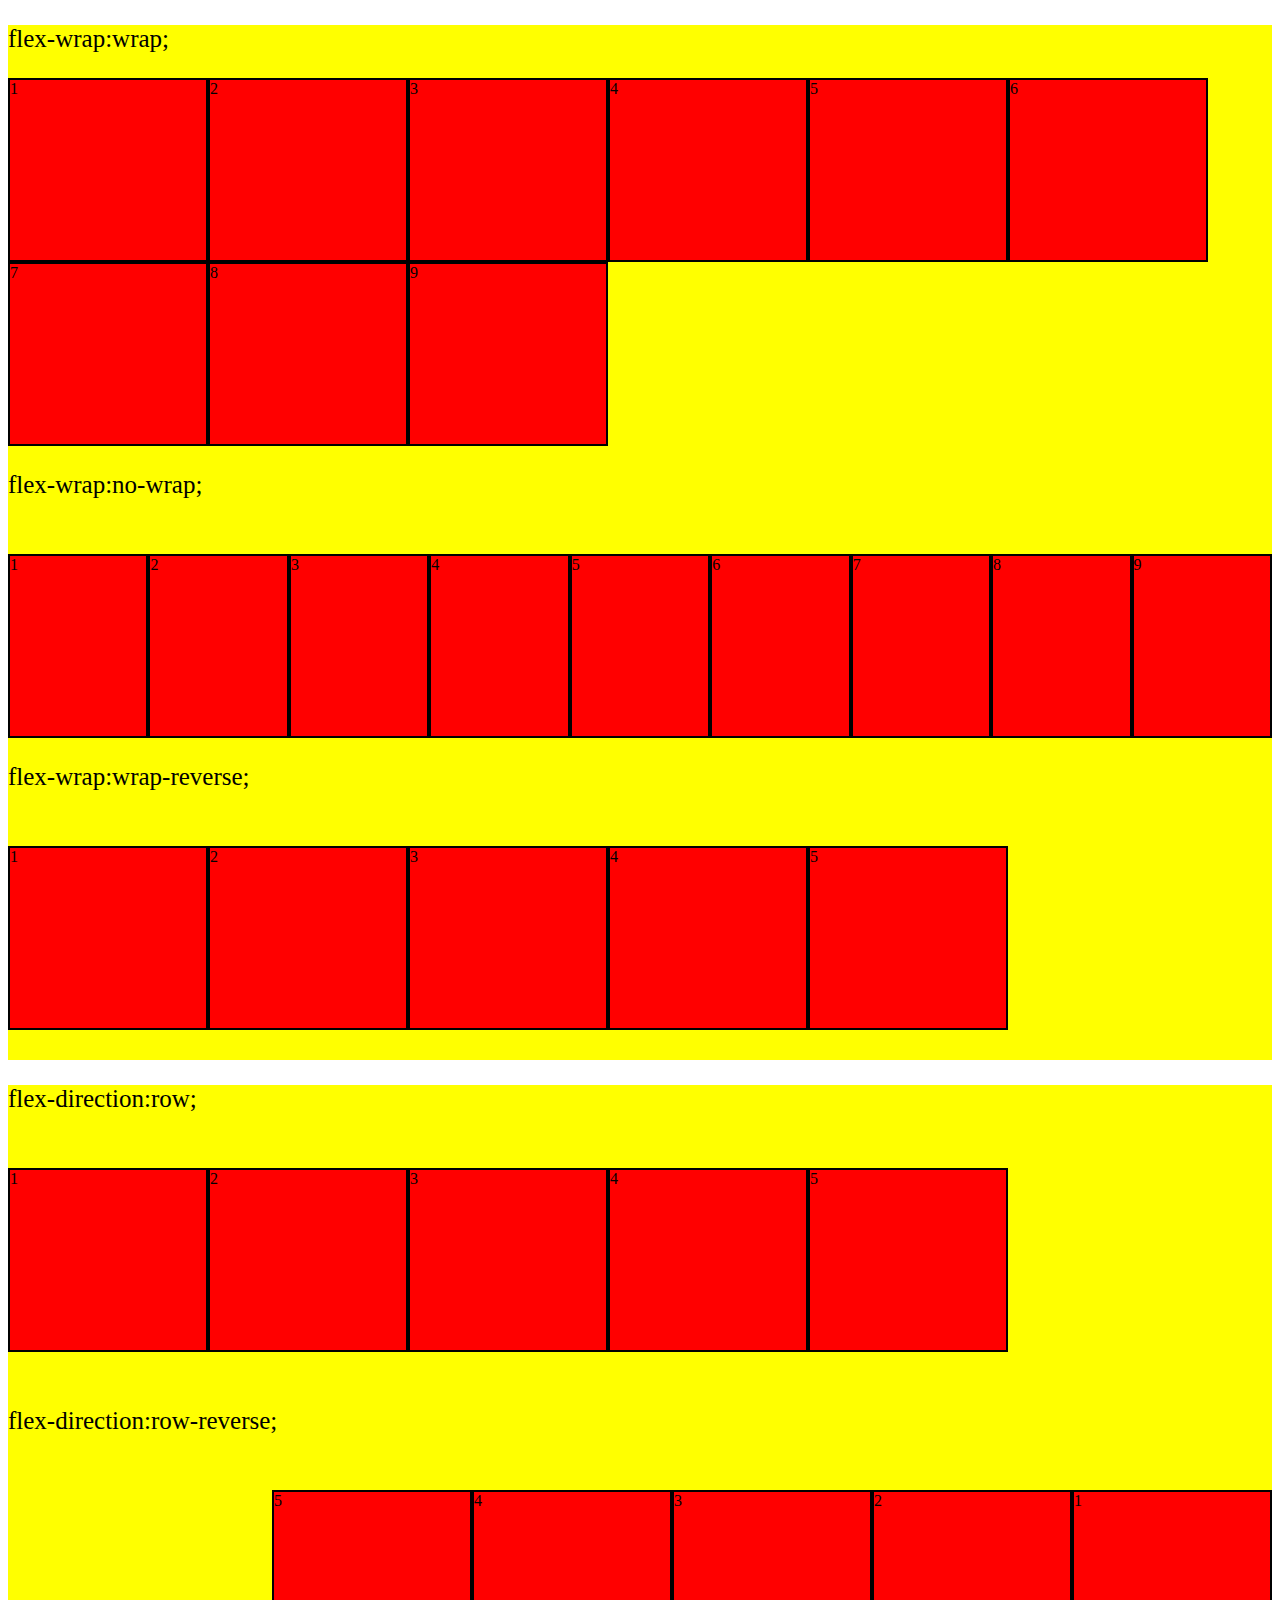
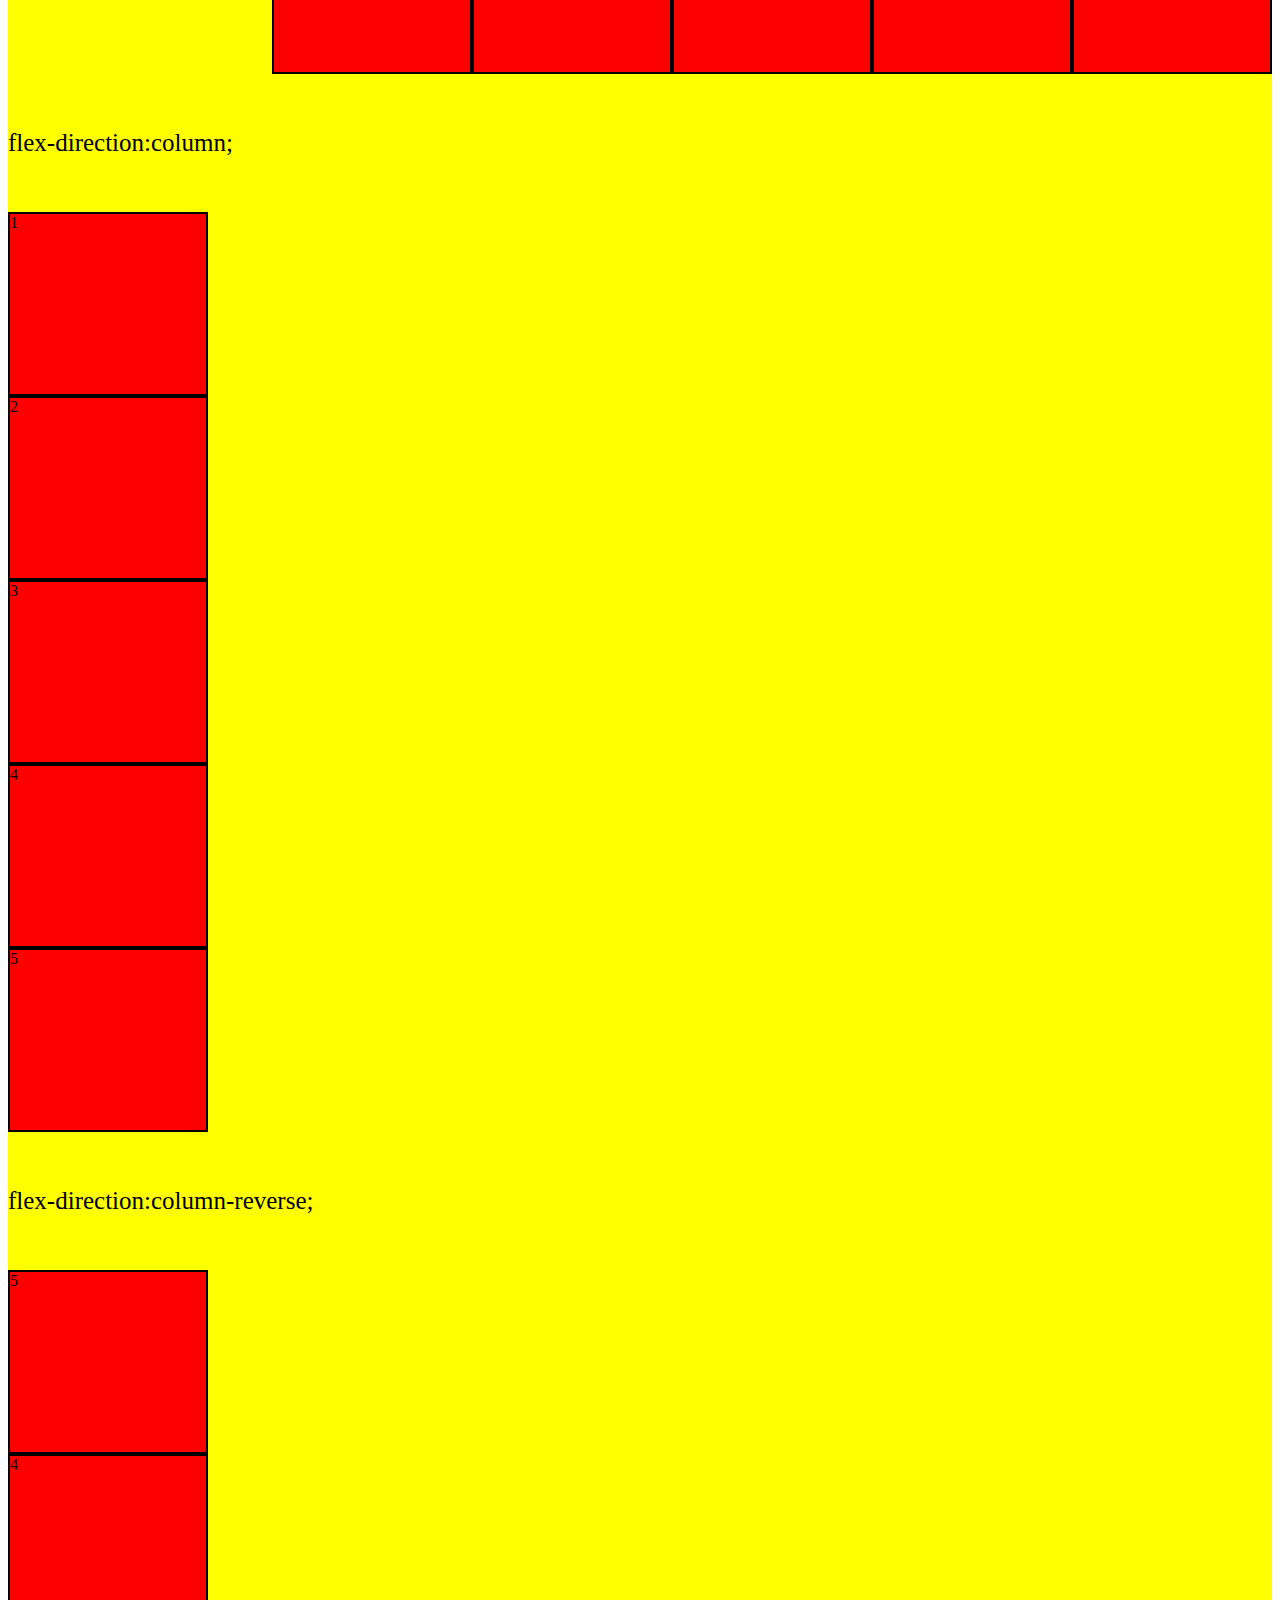
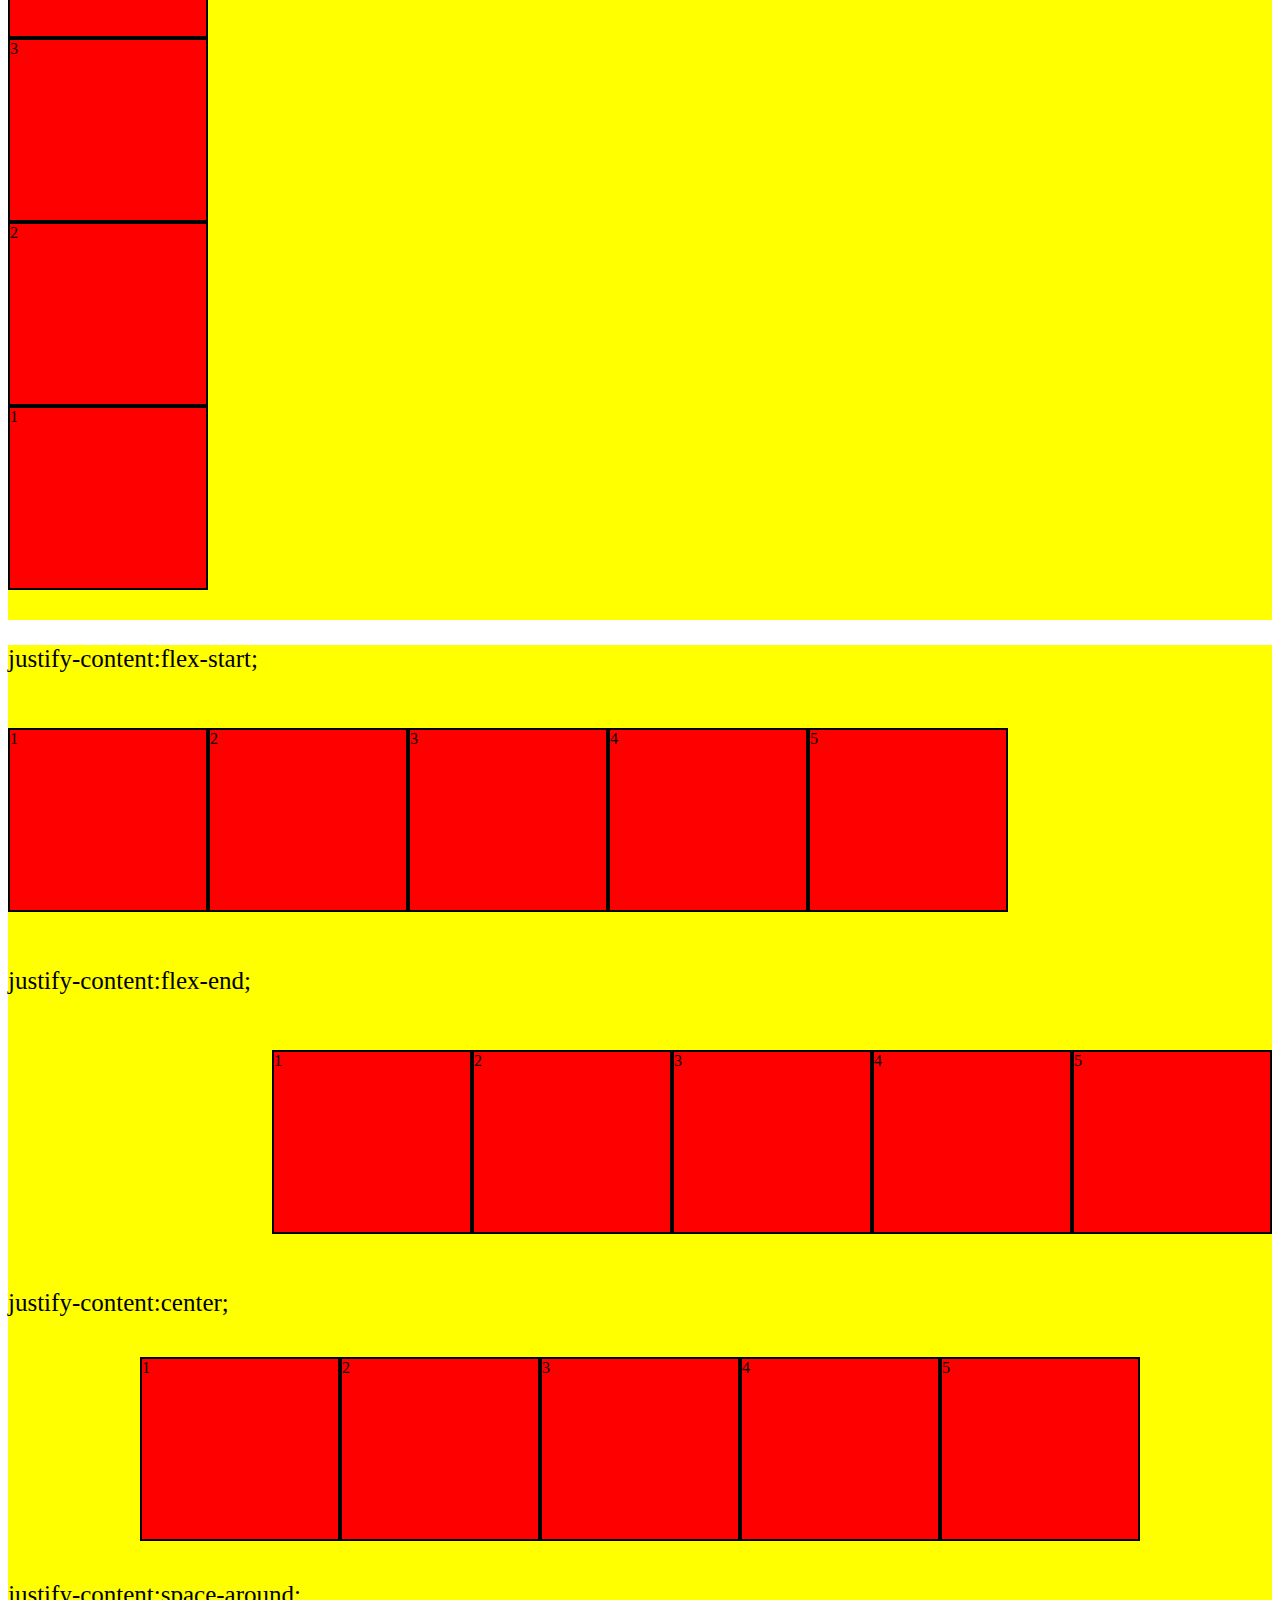
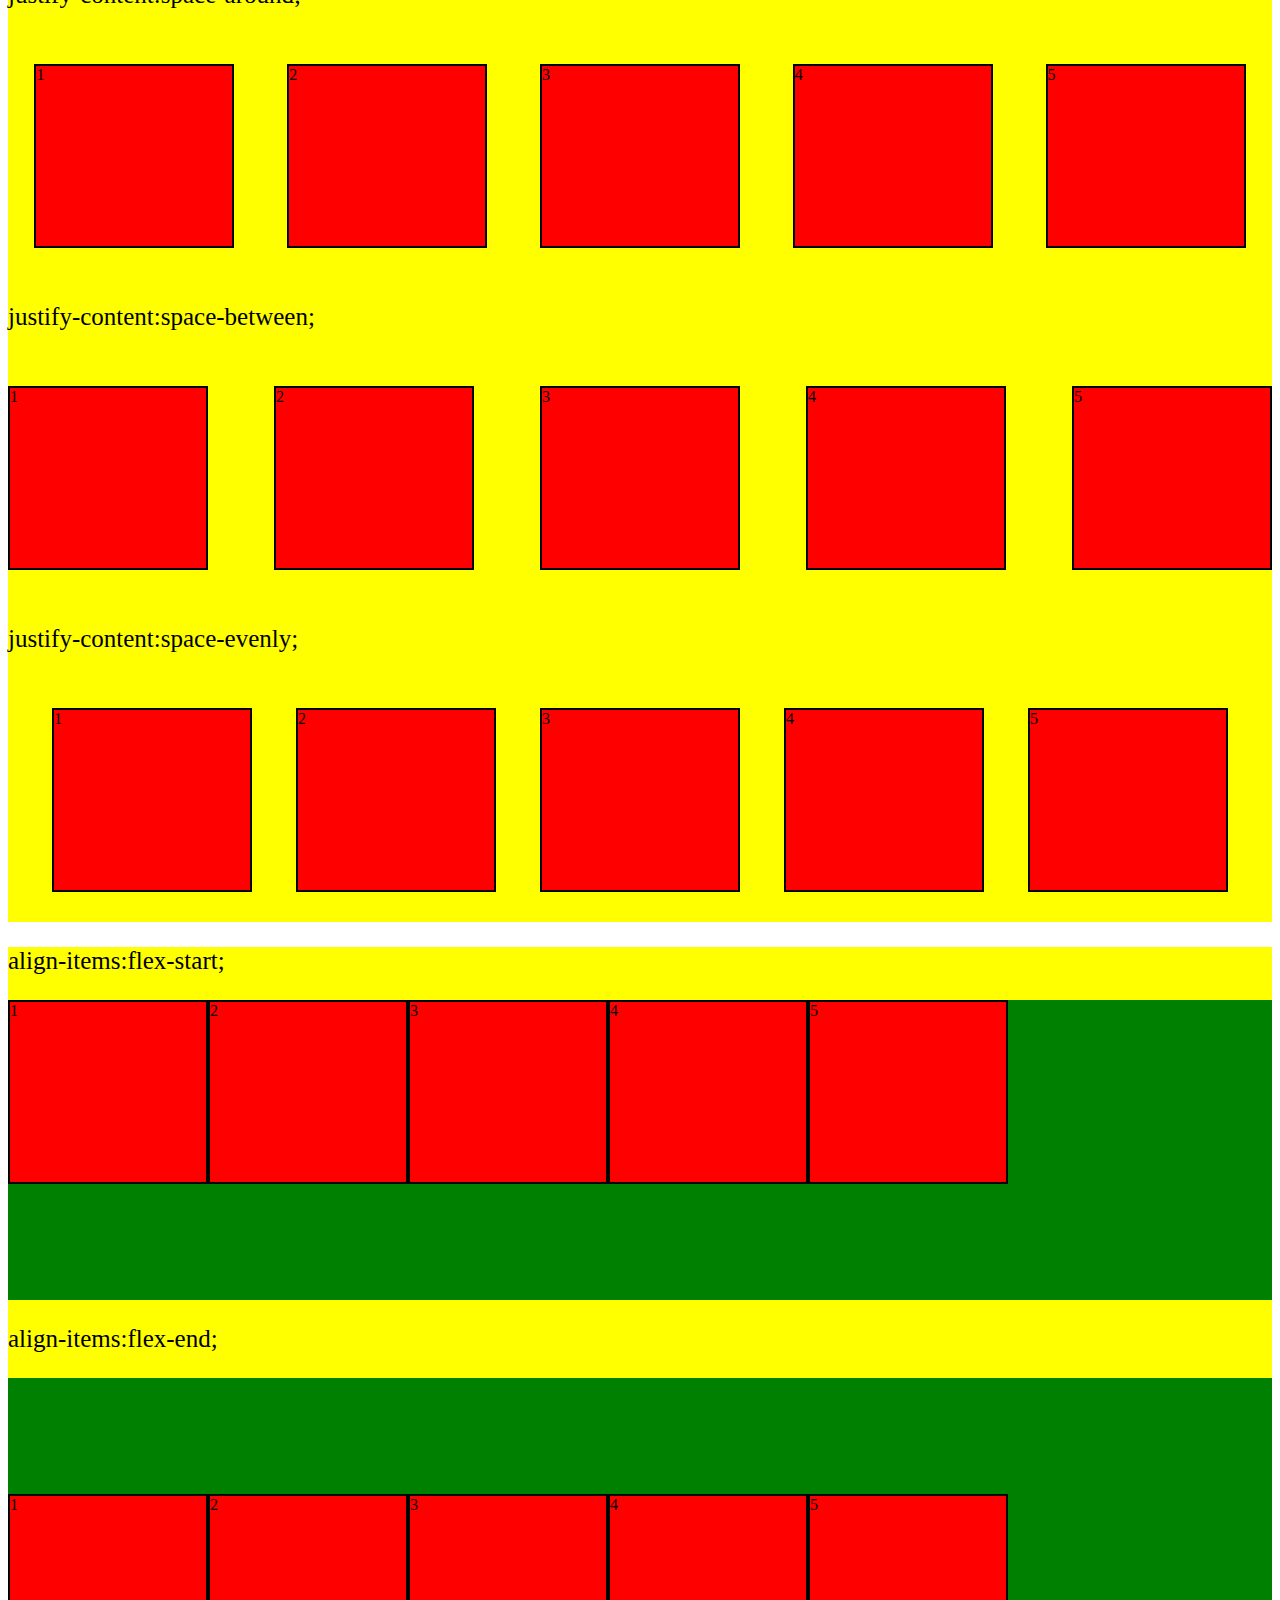
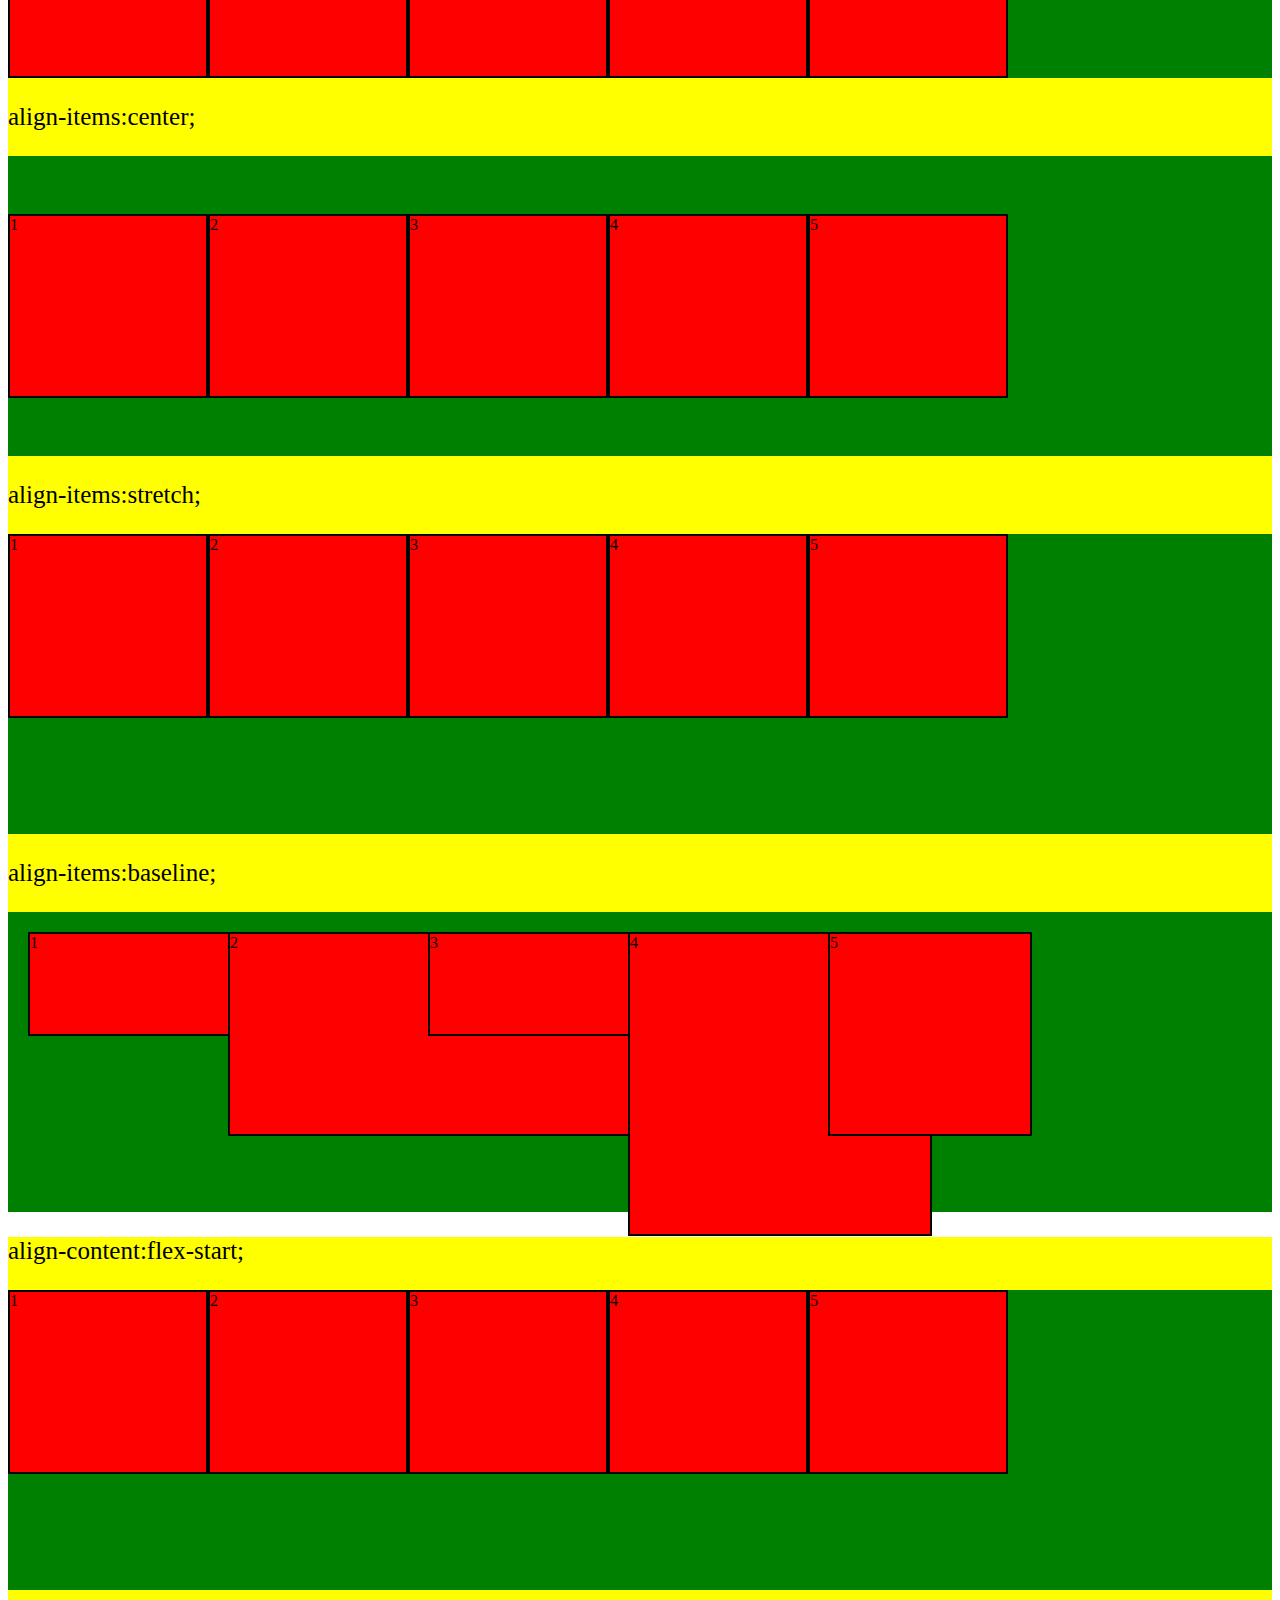
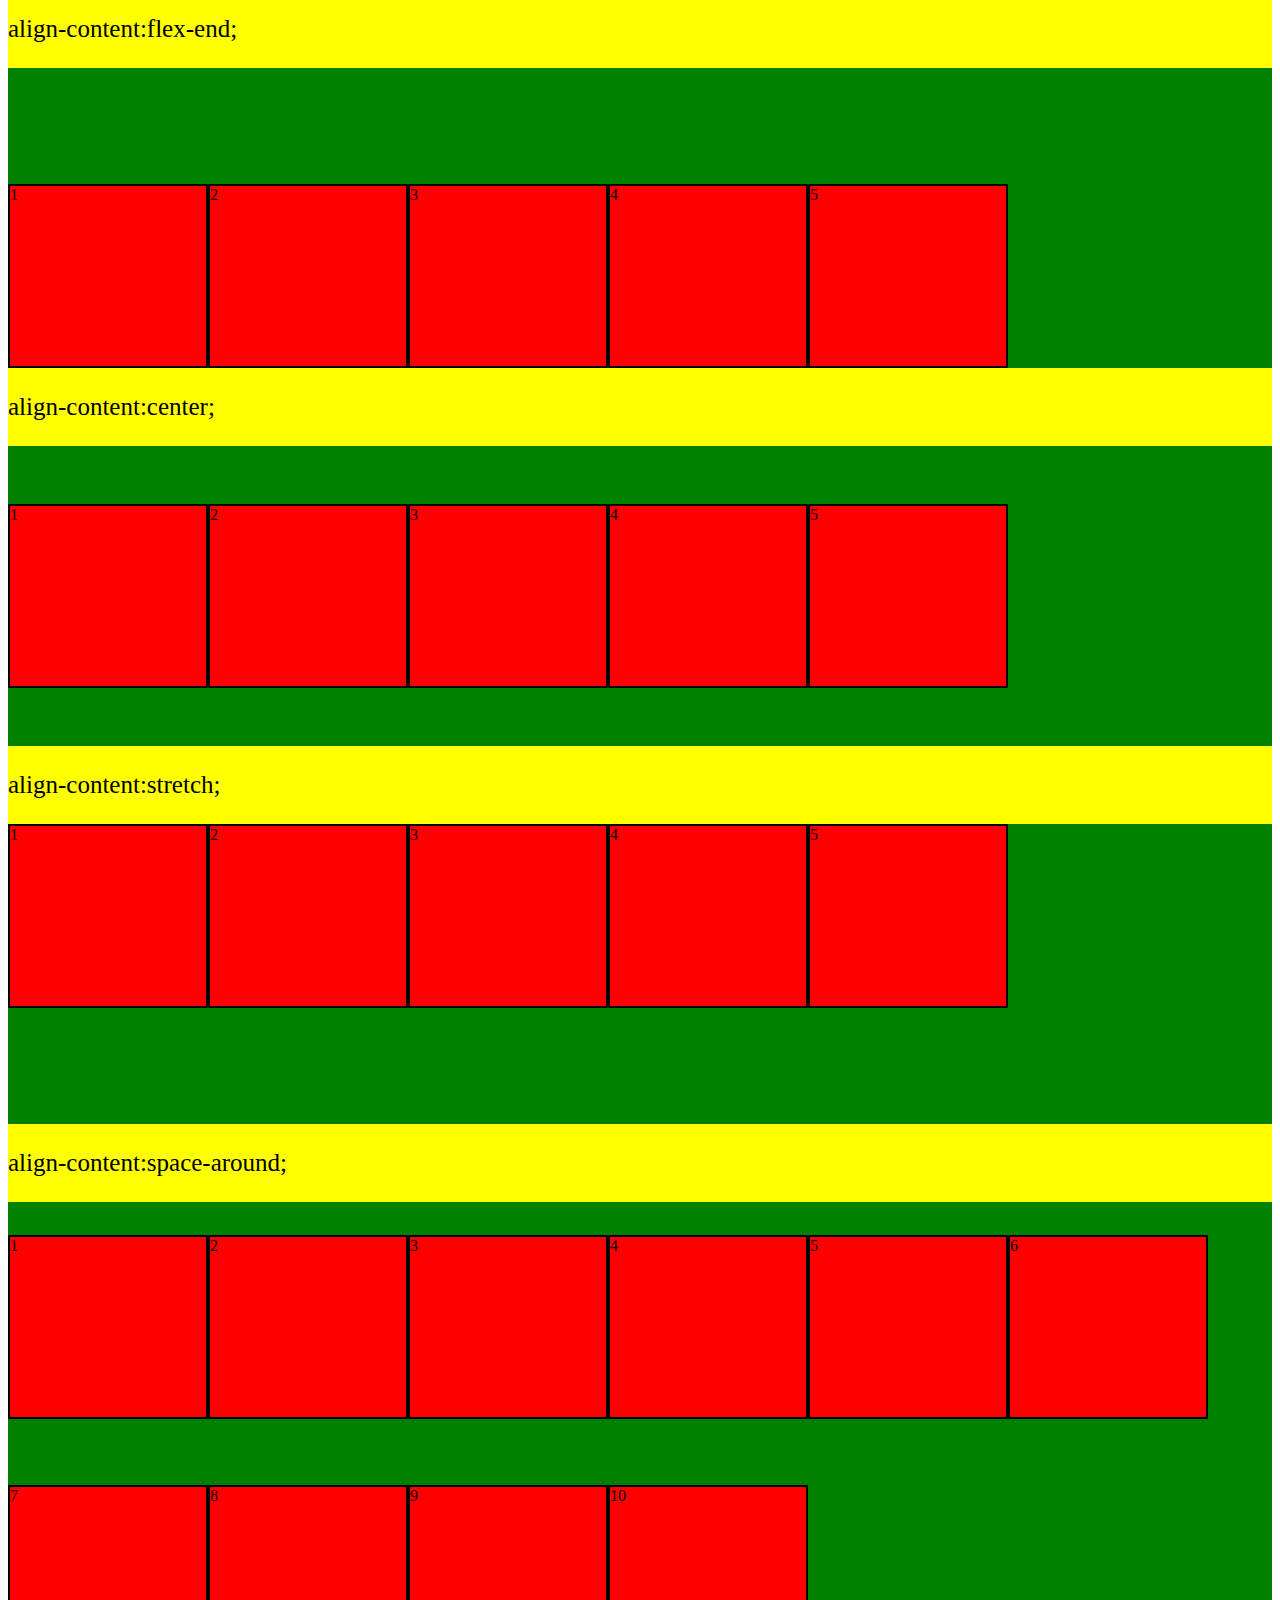
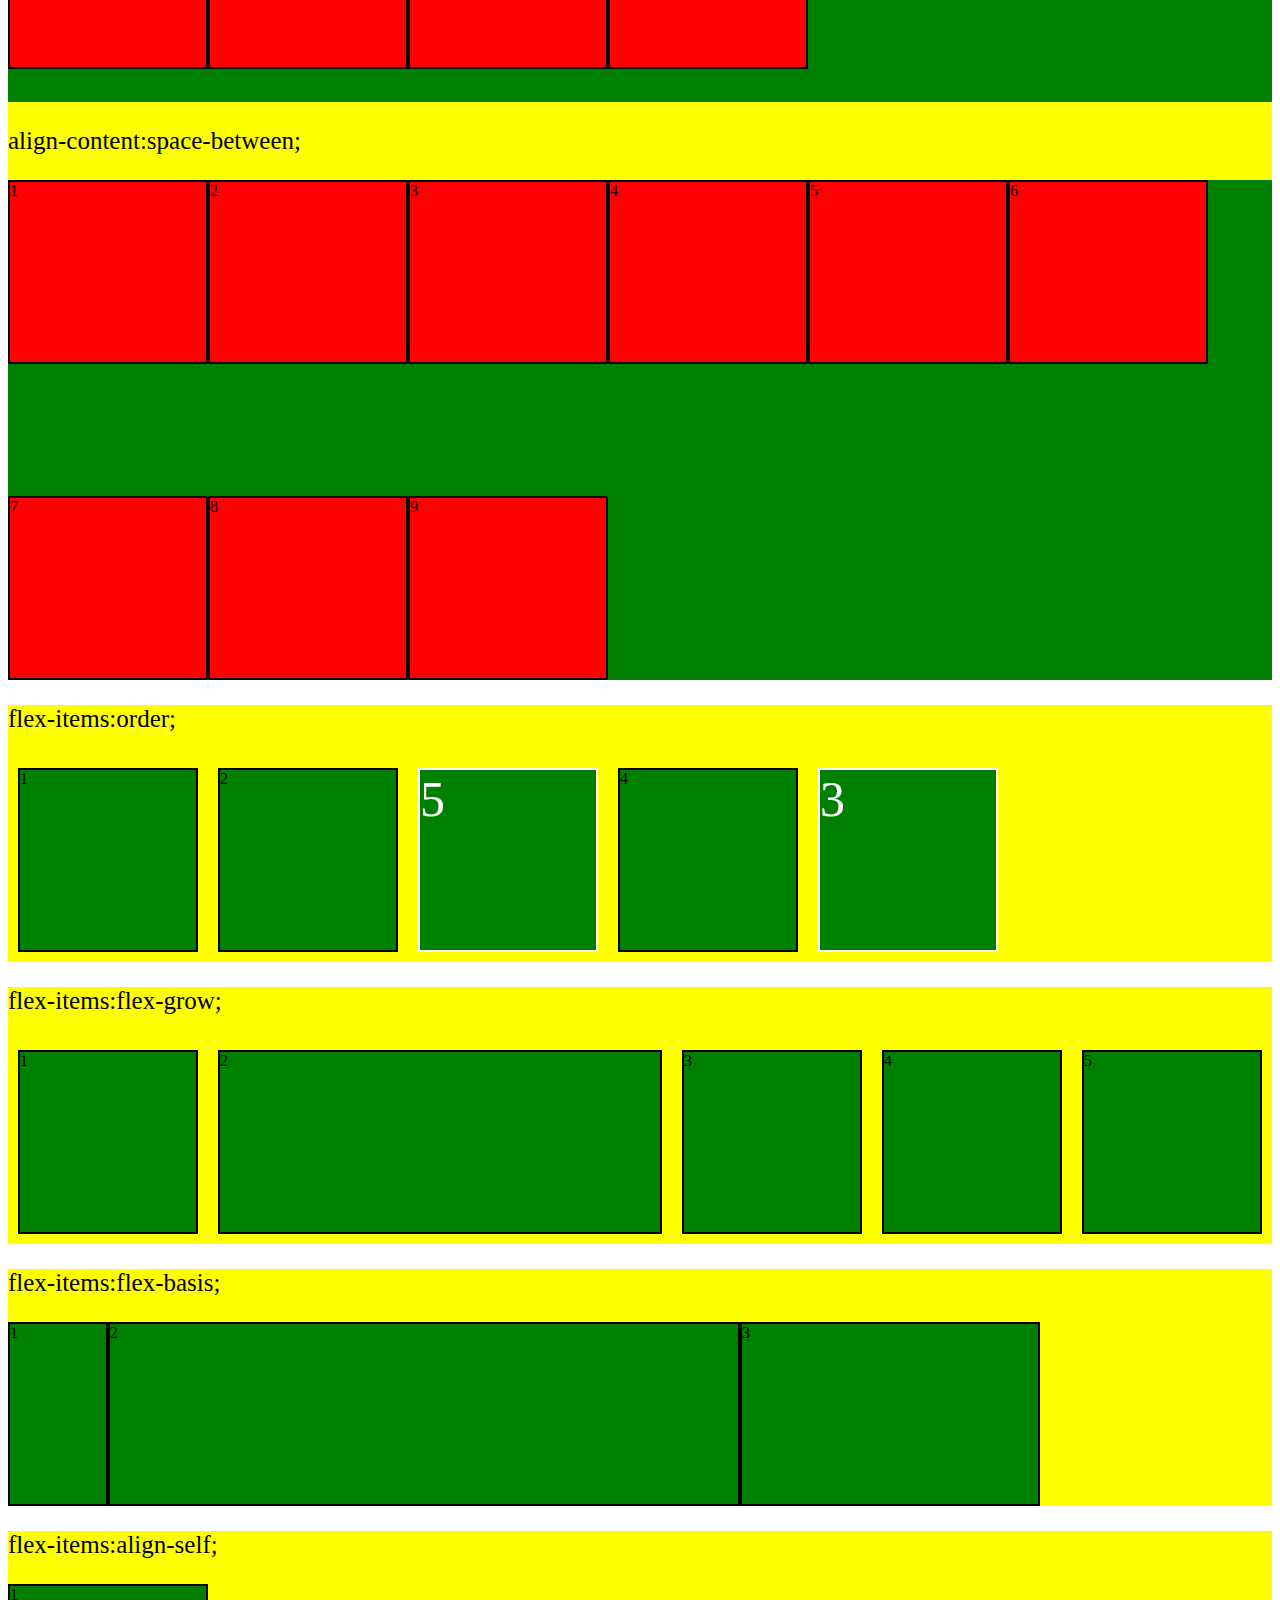
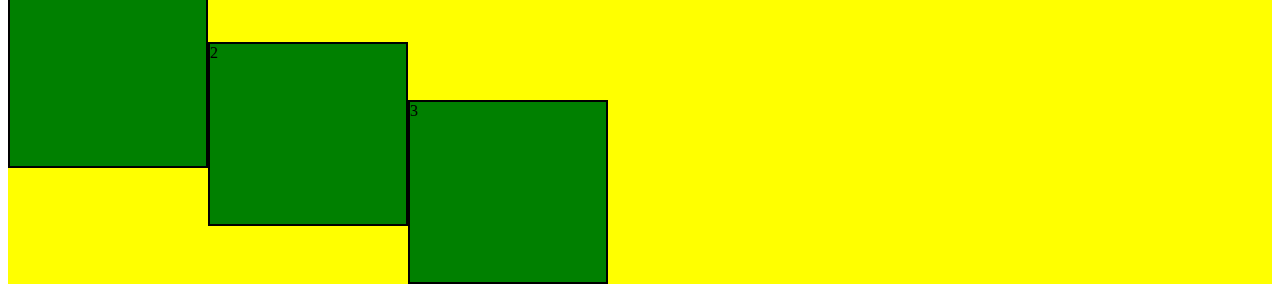
<file: index.html>
<!DOCTYPE html>

<head>
<meta charset="utf-8">
<meta name="viewport" content="width=device-width,initial-scale=1.0">
<title>FLEX</title>
<link rel="stylesheet" href="css/flex.css">
</head>
<body>
<!---------- display flex starts---------->
<section class="flex">
<div class="container">
<p>flex-wrap:wrap;</p>
<div class="wrap-row">

	<div class="col-lg-3">
		<div class="box">
		1
		</div>
	</div>
	
	<div class="col-lg-3">
		<div class="box">
		2
		</div>
	</div>

	<div class="col-lg-3">
		<div class="box">
		3
		</div>
	</div>

	<div class="col-lg-3">
		<div class="box">
		4
		</div>
	</div>
	
	<div class="col-lg-3">
		<div class="box">
		5
		</div>
	</div>
	<div class="col-lg-3">
		<div class="box">
		6
		</div>
	</div><div class="col-lg-3">
		<div class="box">
		7
		</div>
	</div><div class="col-lg-3">
		<div class="box">
		8
		</div>
	</div><div class="col-lg-3">
		<div class="box">
		9
		</div>
	</div>

</div>

<p>flex-wrap:no-wrap;</p>
<div class="row1">
<div class="col-lg-3">
	<div class="box">
	1
    </div>
</div>

<div class="col-lg-3">
	<div class="box">
	2
	</div>
</div>


<div class="col-lg-3">
	<div class="box">
	3
	</div>
</div>

<div class="col-lg-3">
	<div class="box">
	4
	</div>
</div>
	
<div class="col-lg-3">
	<div class="box">
	5
	</div>
</div>
	<div class="col-lg-3">
		<div class="box">
		6
		</div>
	</div>
	<div class="col-lg-3">
		<div class="box">
		7
		</div>
	</div>
	<div class="col-lg-3">
		<div class="box">
		8
		</div>
	</div>
	<div class="col-lg-3">
		<div class="box">
		9
		</div>
	</div>
	

</div>

<p>flex-wrap:wrap-reverse;</p>
  <div class="row2">
<div class="col-lg-3">
	<div class="box">
	1
	</div>
</div>

<div class="col-lg-3">
	<div class="box">
	2
	</div>
</div>

<div class="col-lg-3">
	<div class="box">
	3
	</div>
</div>

<div class="col-lg-3">
	<div class="box">
	4
	</div>
</div>
	
<div class="col-lg-3">
	<div class="box">
	5
	</div>
</div>

</div>

</div>
</section>
<!----------display flex end---------->

<!----------display direction starts---------->
<section class="direction">
<div class="container">
<p>flex-direction:row;</p>
<div class="dir-1">
	<div class="col-lg-3">
	<div class="box">
	1
	</div>
	</div>

<div class="col-lg-3">
	<div class="box">
	2
	</div>
</div>

<div class="col-lg-3">
	<div class="box">
	3
	</div>
</div>

<div class="col-lg-3">
	<div class="box">
	4
	</div>
</div>
	
<div class="col-lg-3">
	<div class="box">
	5
	</div>
</div>

</div>
<p>flex-direction:row-reverse;</p>
<div class="dir-2">
	<div class="col-lg-3">
	<div class="box">
	1
	</div>
	</div>


<div class="col-lg-3">
	<div class="box">
	2
	</div>
</div>


<div class="col-lg-3">
	<div class="box">
	3
	</div>
</div>



<div class="col-lg-3">
	<div class="box">
	4
	</div>
</div>
	
<div class="col-lg-3">
	<div class="box">
	5
	</div>
</div>

</div>

<p>flex-direction:column;</p>
	<div class="dir-3">
	<div class="col-lg-3">
	<div class="box">
	1
	</div>
	</div>


	<div class="col-lg-3">
	<div class="box">
	2
	</div>
	</div>


	<div class="col-lg-3">
	<div class="box">
	3
	</div>
	</div>



	<div class="col-lg-3">
	<div class="box">
	4
	</div>
	</div>
	
	<div class="col-lg-3">
	<div class="box">
	5
	</div>
	</div>
</div>

<p>flex-direction:column-reverse;</p>
	<div class="dir-4">
	<div class="col-lg-3">
	<div class="box">
	1
	</div>
	</div>


	<div class="col-lg-3">
	<div class="box">
	2
	</div>
	</div>


	<div class="col-lg-3">
	<div class="box">
	3
	</div>
	</div>



	<div class="col-lg-3">
	<div class="box">
	4
	</div>
	</div>
	
	<div class="col-lg-3">
	<div class="box">
	5
	</div>
	</div>
</div>

</div>
</section>

<!----------display direction end---------->

<!----------justify content starts---------->
<section class="justify-content">
<div class="container">
<p>justify-content:flex-start;</p>
<div class="justify-content1">
	<div class="col-lg-3">
	<div class="box">
	1
	</div>
	</div>

<div class="col-lg-3">
	<div class="box">
	2
	</div>
</div>

<div class="col-lg-3">
	<div class="box">
	3
	</div>
</div>

<div class="col-lg-3">
	<div class="box">
	4
	</div>
</div>
	
	<div class="col-lg-3">
	<div class="box">
	5
	</div>
	</div>
	
</div>


<p>justify-content:flex-end;</p>
<div class="justify-content2">
	<div class="col-lg-3">
	<div class="box">
	1
	</div>
	</div>


	<div class="col-lg-3">
	<div class="box">
	2
	</div>
	</div>

	<div class="col-lg-3">
	<div class="box">
	3
	</div>
	</div>

	<div class="col-lg-3">
	<div class="box">
	4
	</div>
	</div>
	
	<div class="col-lg-3">
	<div class="box">
	5
	</div>
	</div>
</div>

<p>justify-content:center;</p>
	<div class="justify-content3">
	<div class="col-lg-3">
	<div class="box">
	1
	</div>
	</div>


	<div class="col-lg-3">
	<div class="box">
	2
	</div>
	</div>


	<div class="col-lg-3">
	<div class="box">
	3
	</div>
	</div>



	<div class="col-lg-3">
	<div class="box">
	4
	</div>
	</div>
	
	<div class="col-lg-3">
	<div class="box">
	5
	</div>
	</div>
</div>

<p>justify-content:space-around;</p>
	<div class="justify-content4">
	<div class="col-lg-3">
	<div class="box">
	1
	</div>
	</div>


	<div class="col-lg-3">
	<div class="box">
	2
	</div>
	</div>


	<div class="col-lg-3">
	<div class="box">
	3
	</div>
	</div>



	<div class="col-lg-3">
	<div class="box">
	4
	</div>
	</div>
	
	<div class="col-lg-3">
	<div class="box">
	5
	</div>
	</div>
</div>

<p>justify-content:space-between;</p>
	<div class="justify-content5">
	<div class="col-lg-3">
	<div class="box">
	1
	</div>
	</div>


	<div class="col-lg-3">
	<div class="box">
	2
	</div>
	</div>


	<div class="col-lg-3">
	<div class="box">
	3
	</div>
	</div>



	<div class="col-lg-3">
	<div class="box">
	4
	</div>
	</div>
	
	<div class="col-lg-3">
	<div class="box">
	5
	</div>
	</div>
</div>

<p>justify-content:space-evenly;</p>
	<div class="justify-content6">
	<div class="col-lg-3">
	<div class="box">
	1
	</div>
	</div>

	<div class="col-lg-3">
	<div class="box">
	2
	</div>
	</div>


	<div class="col-lg-3">
	<div class="box">
	3
	</div>
	</div>



	<div class="col-lg-3">
	<div class="box">
	4
	</div>
	</div>
	
	<div class="col-lg-3">
	<div class="box">
	5
	</div>
	</div>
</div>

</div>
</section>
<!------------justify content end------->

<!----------align items starts---------->
<section class="align-items">
<div class="container">
<p>align-items:flex-start;</p>
<div class="aln-itm-1">
	<div class="col-lg-3">
	<div class="box">
	1
	</div>
	</div>


	<div class="col-lg-3">
	<div class="box">
	2
	</div>
	</div>

	<div class="col-lg-3">
	<div class="box">
	3
	</div>
	</div>

	<div class="col-lg-3">
	<div class="box">
	4
	</div>
	</div>
	
	<div class="col-lg-3">
	<div class="box">
	5
	</div>
	</div>
</div>

<p>align-items:flex-end;</p>
<div class="aln-itm-2">
	<div class="col-lg-3">
	<div class="box">
	1
	</div>
	</div>


	<div class="col-lg-3">
	<div class="box">
	2
	</div>
	</div>

	<div class="col-lg-3">
	<div class="box">
	3
	</div>
	</div>

	<div class="col-lg-3">
	<div class="box">
	4
	</div>
	</div>
	
	<div class="col-lg-3">
	<div class="box">
	5
	</div>
	</div>
</div>

<p>align-items:center;</p>
	<div class="aln-itm-3">
	<div class="col-lg-3">
	<div class="box">
	1
	</div>
	</div>


	<div class="col-lg-3">
	<div class="box">
	2
	</div>
	</div>


	<div class="col-lg-3">
	<div class="box">
	3
	</div>
	</div>



	<div class="col-lg-3">
	<div class="box">
	4
	</div>
	</div>
	
	<div class="col-lg-3">
	<div class="box">
	5
	</div>
	</div>
</div>

<p>align-items:stretch;</p>
	<div class="aln-itm-4">
	<div class="col-lg-3">
	<div class="box">
	1
	</div>
	</div>

	<div class="col-lg-3">
	<div class="box">
	2
	</div>
	</div>

	<div class="col-lg-3">
	<div class="box">
	3
	</div>
	</div>

	<div class="col-lg-3">
	<div class="box">
	4
	</div>
	</div>
	
	<div class="col-lg-3">
	<div class="box">
	5
	</div>
	</div>
</div>

<p>align-items:baseline;</p>
	<div class="aln-itm-5">
	<div class="col-lg-3">
	<div class="box1">
	1
	</div>
	</div>

	<div class="col-lg-3">
	<div class="box2">
	2
	</div>
	</div>

	<div class="col-lg-3">
	<div class="box3">
	3
	</div>
	</div>
	
	<div class="col-lg-3">
	<div class="box4">
	4
	</div>
	</div>
	
	<div class="col-lg-3">
	<div class="box5">
	5
	</div>
	</div>
</div>
</div>
</section>
<!----------align content starts---------->
<section class="align-content">
<div class="container">
<p>align-content:flex-start;</p>
<div class="aln-content-1">
	<div class="col-lg-3">
	<div class="box">
	1
	</div>
	</div>


	<div class="col-lg-3">
	<div class="box">
	2
	</div>
	</div>

	<div class="col-lg-3">
	<div class="box">
	3
	</div>
	</div>

	<div class="col-lg-3">
	<div class="box">
	4
	</div>
	</div>
	
	<div class="col-lg-3">
	<div class="box">
	5
	</div>
	</div>
</div>

<p>align-content:flex-end;</p>
<div class="aln-content-2">
	<div class="col-lg-3">
	<div class="box">
	1
	</div>
	</div>


	<div class="col-lg-3">
	<div class="box">
	2
	</div>
	</div>

	<div class="col-lg-3">
	<div class="box">
	3
	</div>
	</div>

	<div class="col-lg-3">
	<div class="box">
	4
	</div>
	</div>
	
	<div class="col-lg-3">
	<div class="box">
	5
	</div>
	</div>
</div>

<p>align-content:center;</p>
	<div class="aln-content-3">
	<div class="col-lg-3">
	<div class="box">
	1
	</div>
	</div>


	<div class="col-lg-3">
	<div class="box">
	2
	</div>
	</div>


	<div class="col-lg-3">
	<div class="box">
	3
	</div>
	</div>



	<div class="col-lg-3">
	<div class="box">
	4
	</div>
	</div>
	
	<div class="col-lg-3">
	<div class="box">
	5
	</div>
	</div>
</div>

<p>align-content:stretch;</p>
	<div class="aln-content-4">
	<div class="col-lg-3">
	<div class="box">
	1
	</div>
	</div>

	<div class="col-lg-3">
	<div class="box">
	2
	</div>
	</div>

	<div class="col-lg-3">
	<div class="box">
	3
	</div>
	</div>

	<div class="col-lg-3">
	<div class="box">
	4
	</div>
	</div>
	
	<div class="col-lg-3">
	<div class="box">
	5
	</div>
	</div>
</div>

<p>align-content:space-around;</p>
	<div class="aln-content-5">
	<div class="col-lg-3">
	<div class="box">
	1
	</div>
	</div>

	<div class="col-lg-3">
	<div class="box">
	2
	</div>
	</div>

	<div class="col-lg-3">
	<div class="box">
	3
	</div>
	</div>
	
	<div class="col-lg-3">
	<div class="box">
	4
	</div>
	</div>
	
	<div class="col-lg-3">
	<div class="box">
	5
	</div>
	</div>
	<div class="col-lg-3">
	<div class="box">
	6
	</div>
	</div>
	<div class="col-lg-3">
	<div class="box">
	7
	</div>
	</div>
	<div class="col-lg-3">
	<div class="box">
	8
	</div>
	</div>
	<div class="col-lg-3">
	<div class="box">
	9
	</div>
	</div>
	<div class="col-lg-3">
	<div class="box">
	10
	</div>
	</div>
	
	</div>
	
	<p>align-content:space-between;</p>
	<div class="aln-content-6">
	<div class="col-lg-3">
	<div class="box">
	1
	</div>
	</div>

	<div class="col-lg-3">
	<div class="box">
	2
	</div>
	</div>

	<div class="col-lg-3">
	<div class="box">
	3
	</div>
	</div>
	
	<div class="col-lg-3">
	<div class="box">
	4
	</div>
	</div>
	
	<div class="col-lg-3">
	<div class="box">
	5
	</div>
	</div>
	<div class="col-lg-3">
	<div class="box">
	6
	</div>
	</div>
	<div class="col-lg-3">
	<div class="box">
	7
	</div>
	</div>
	<div class="col-lg-3">
	<div class="box">
	8
	</div>
	</div>
	<div class="col-lg-3">
	<div class="box">
	9
	</div>
	</div>

</div>

</div>
</section>
<!----------flex-items starts---------->
<section class="order">
<div class="container">
<p>flex-items:order;</p>
<div class="order-1">
	<div class="col-lg-3 ff1">
	<div class="boxA">
	1
	</div>
	</div>

<div class="col-lg-3 ff2">
	<div class="boxB">
	2
	</div>
</div>

<div class="col-lg-3 ff3">
	<div class="boxC">
	3
	</div>
</div>

<div class="col-lg-3 ff4">
	<div class="boxD">
	4
	</div>
</div>
	
	<div class="col-lg-3 ff5">
	<div class="boxE">
	5
	</div>
	</div>
	
</div>
</div>
</section>

<section class="flex-grow">
<div class="container">
<p>flex-items:flex-grow;</p>
<div class="flex-grow-1">
	<div class="col-lg-3">
	<div class="boxF">
	1
	</div>
	</div>


	<div class="col-lg-3 ff8">
	<div class="boxG">
	2
	</div>
	</div>

	<div class="col-lg-3">
	<div class="boxH">
	3
	</div>
	</div>

	<div class="col-lg-3">
	<div class="boxI">
	4
	</div>
	</div>
	
	<div class="col-lg-3">
	<div class="boxJ">
	5
	</div>
	</div>
</div>
</div>
</section>

<section class="flex-basis">
<div class="container">
<p>flex-items:flex-basis;</p>
<div class="flex-basis-1">
	<div class="col-lg-3 ff6">
	<div class="basis-1">
	1
	</div>
	</div>


	<div class="col-lg-3 ff7">
	<div class="basis-2">
	2
	</div>
	</div>

	<div class="col-lg-3 ff9">
	<div class="basis-3">
	3
	</div>
	</div>

</div>
</div>
</section>
<section class="aign-self">
<div class="container">
<p>flex-items:align-self;</p>
<div class="align-self-1">
	<div class="col-lg-3 bb1 ">
	<div class="self-1">
	1
	</div>
	</div>


	<div class="col-lg-3 bb2">
	<div class="self-2">
	2
	</div>
	</div>

	<div class="col-lg-3 bb3">
	<div class="self-3">
	3
	</div>
	</div>

</div>
</div>
</section>
</body>
</html>
</file>
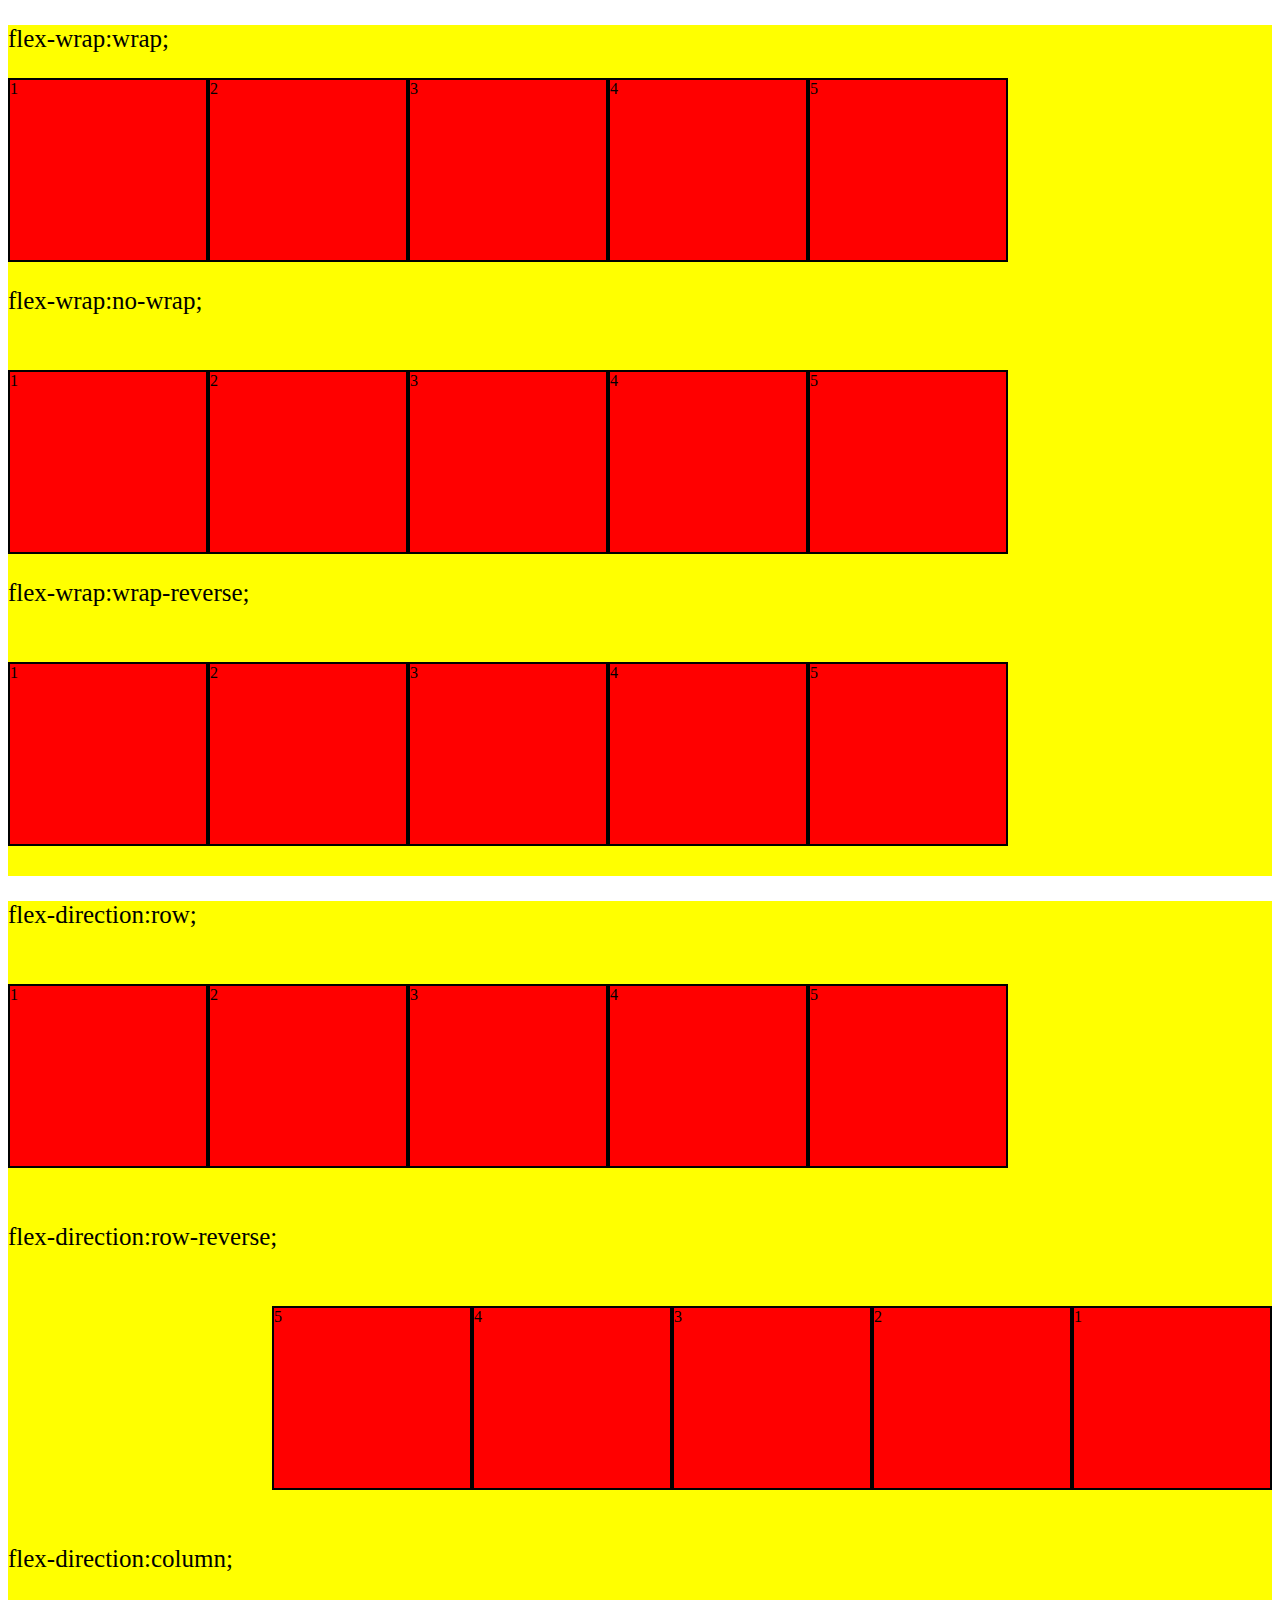
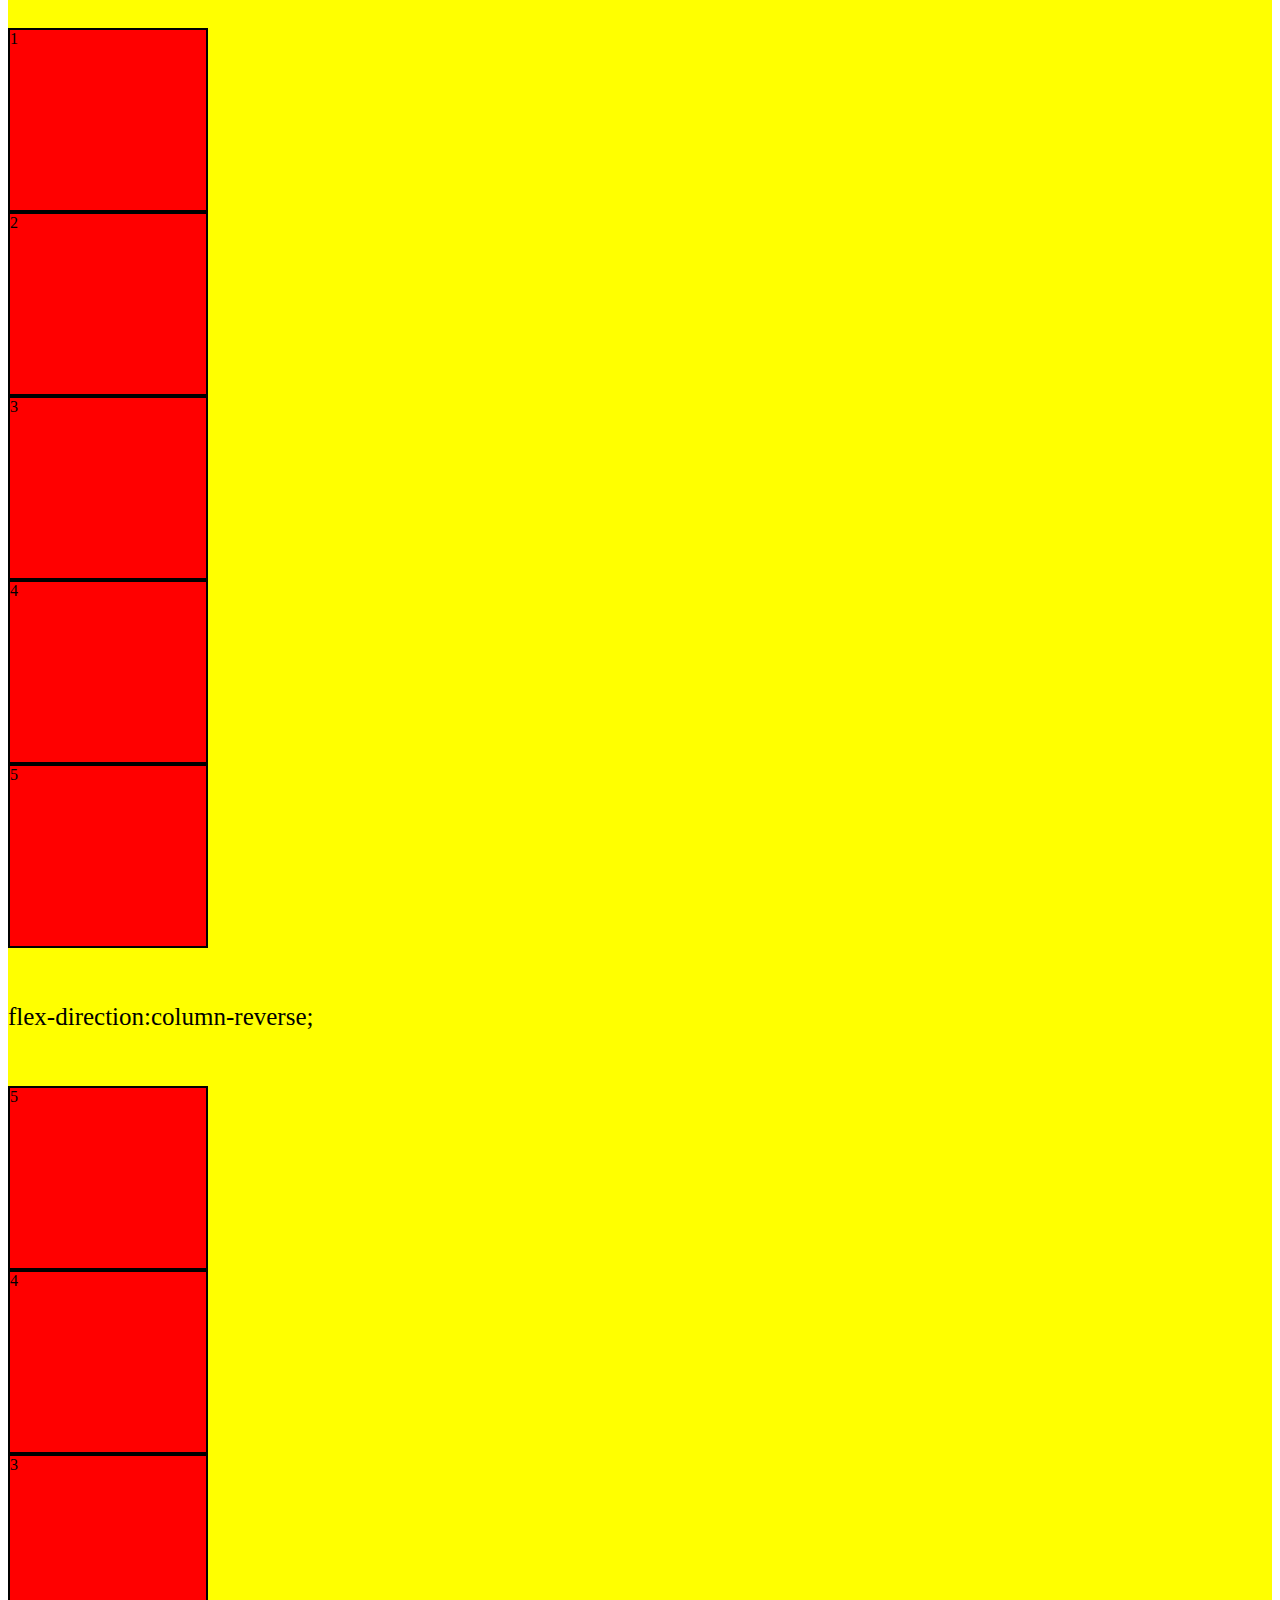
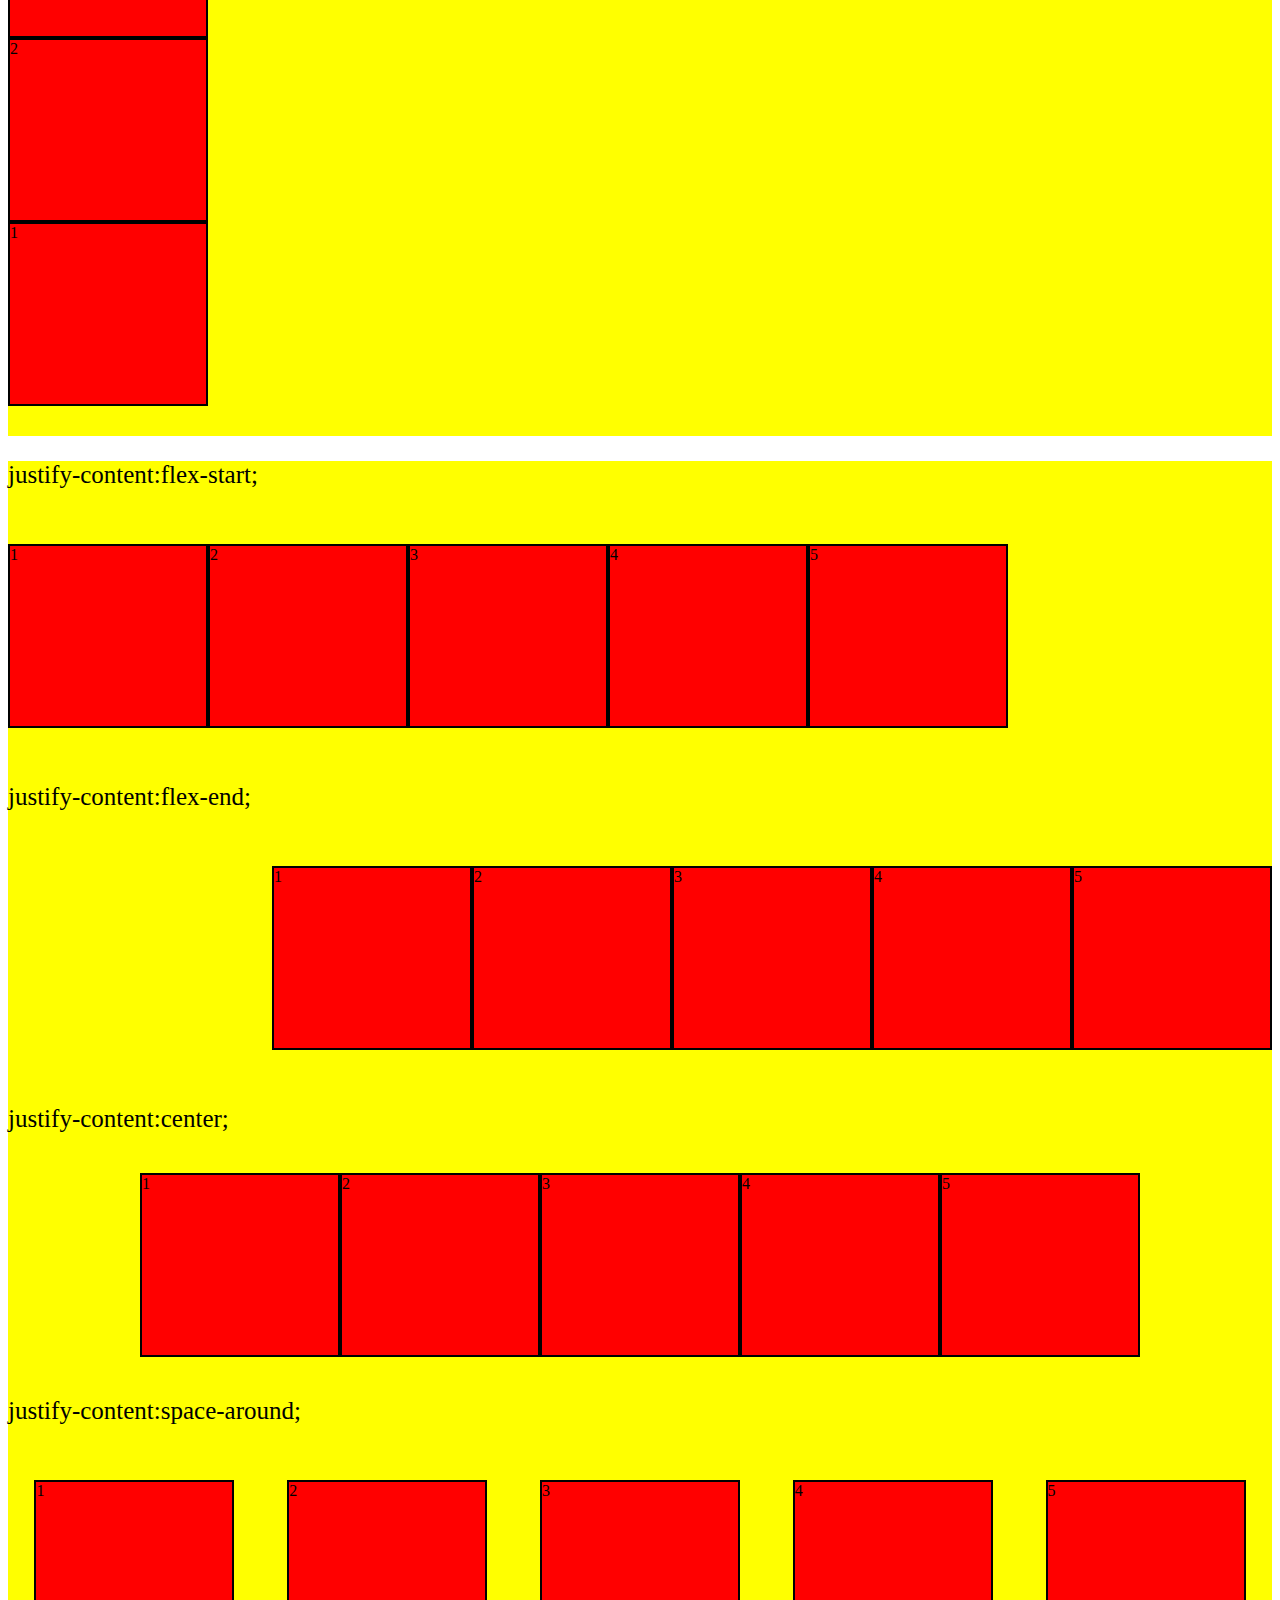
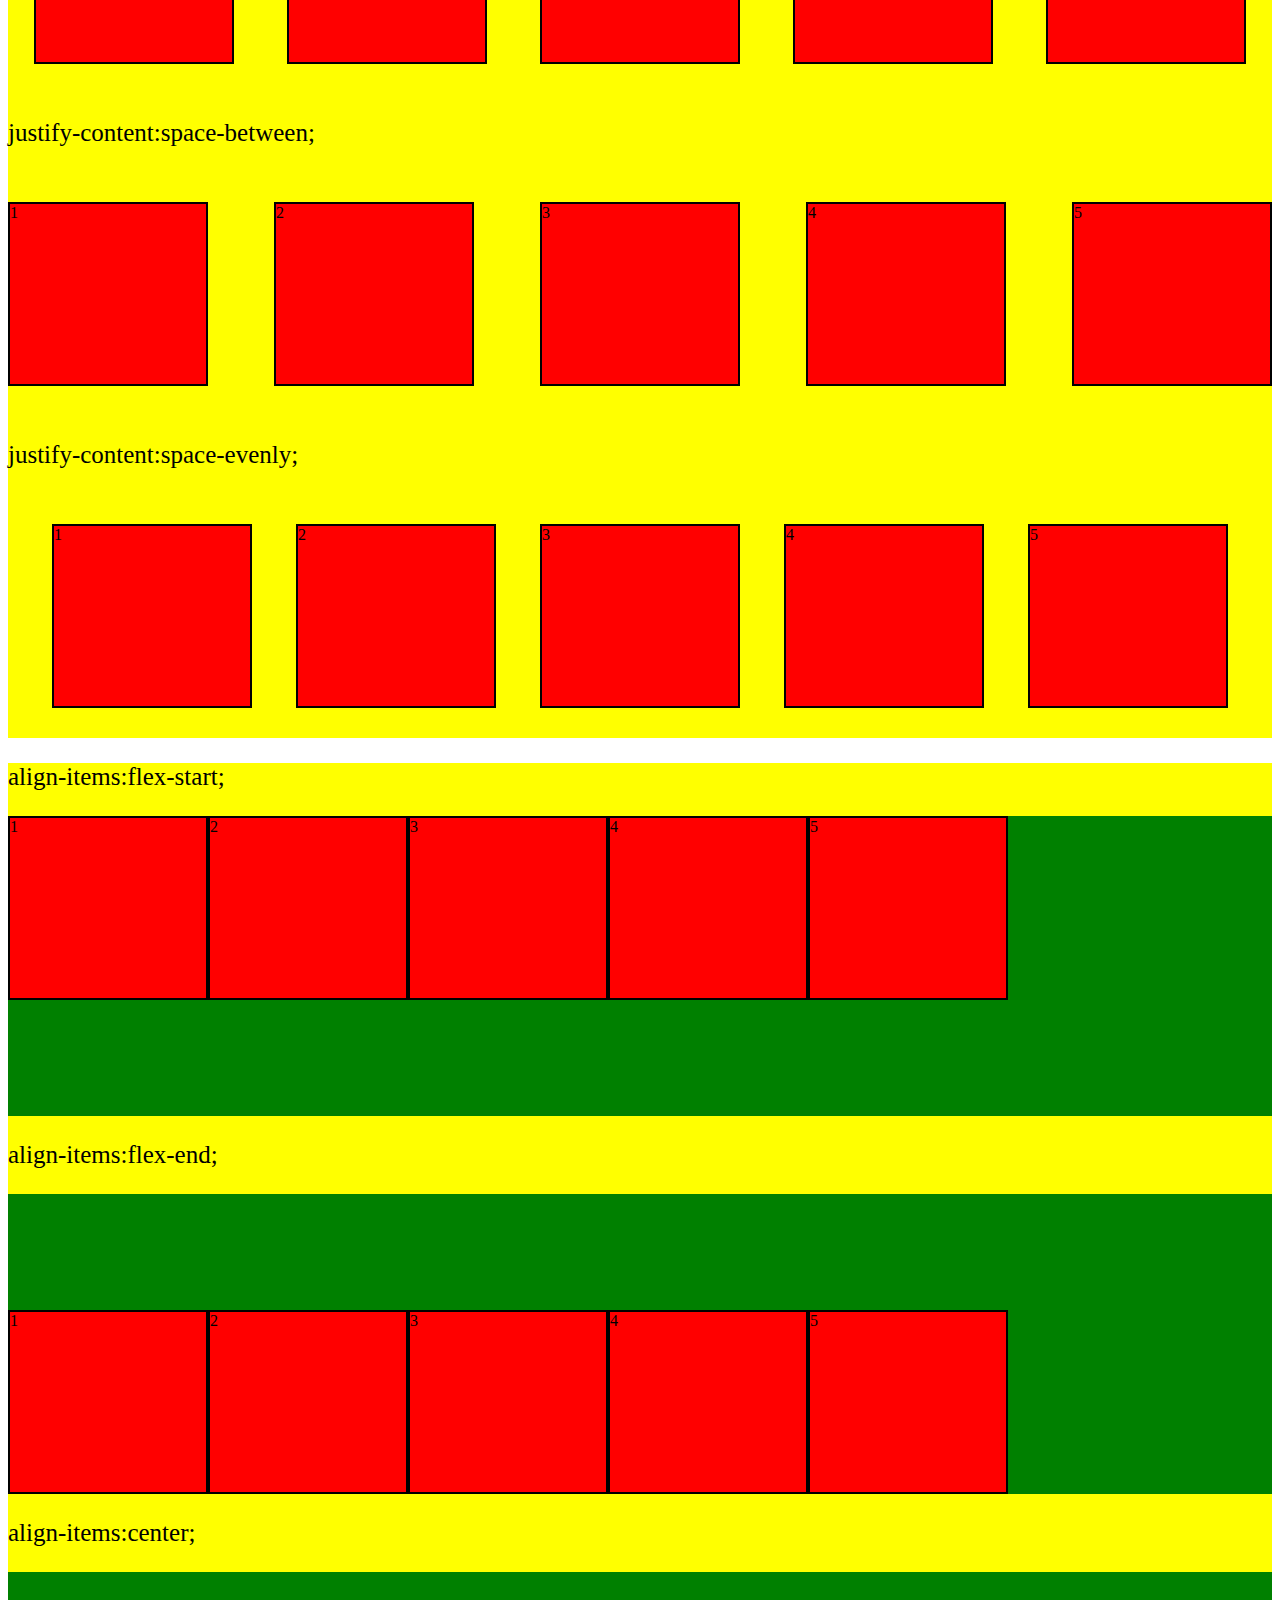
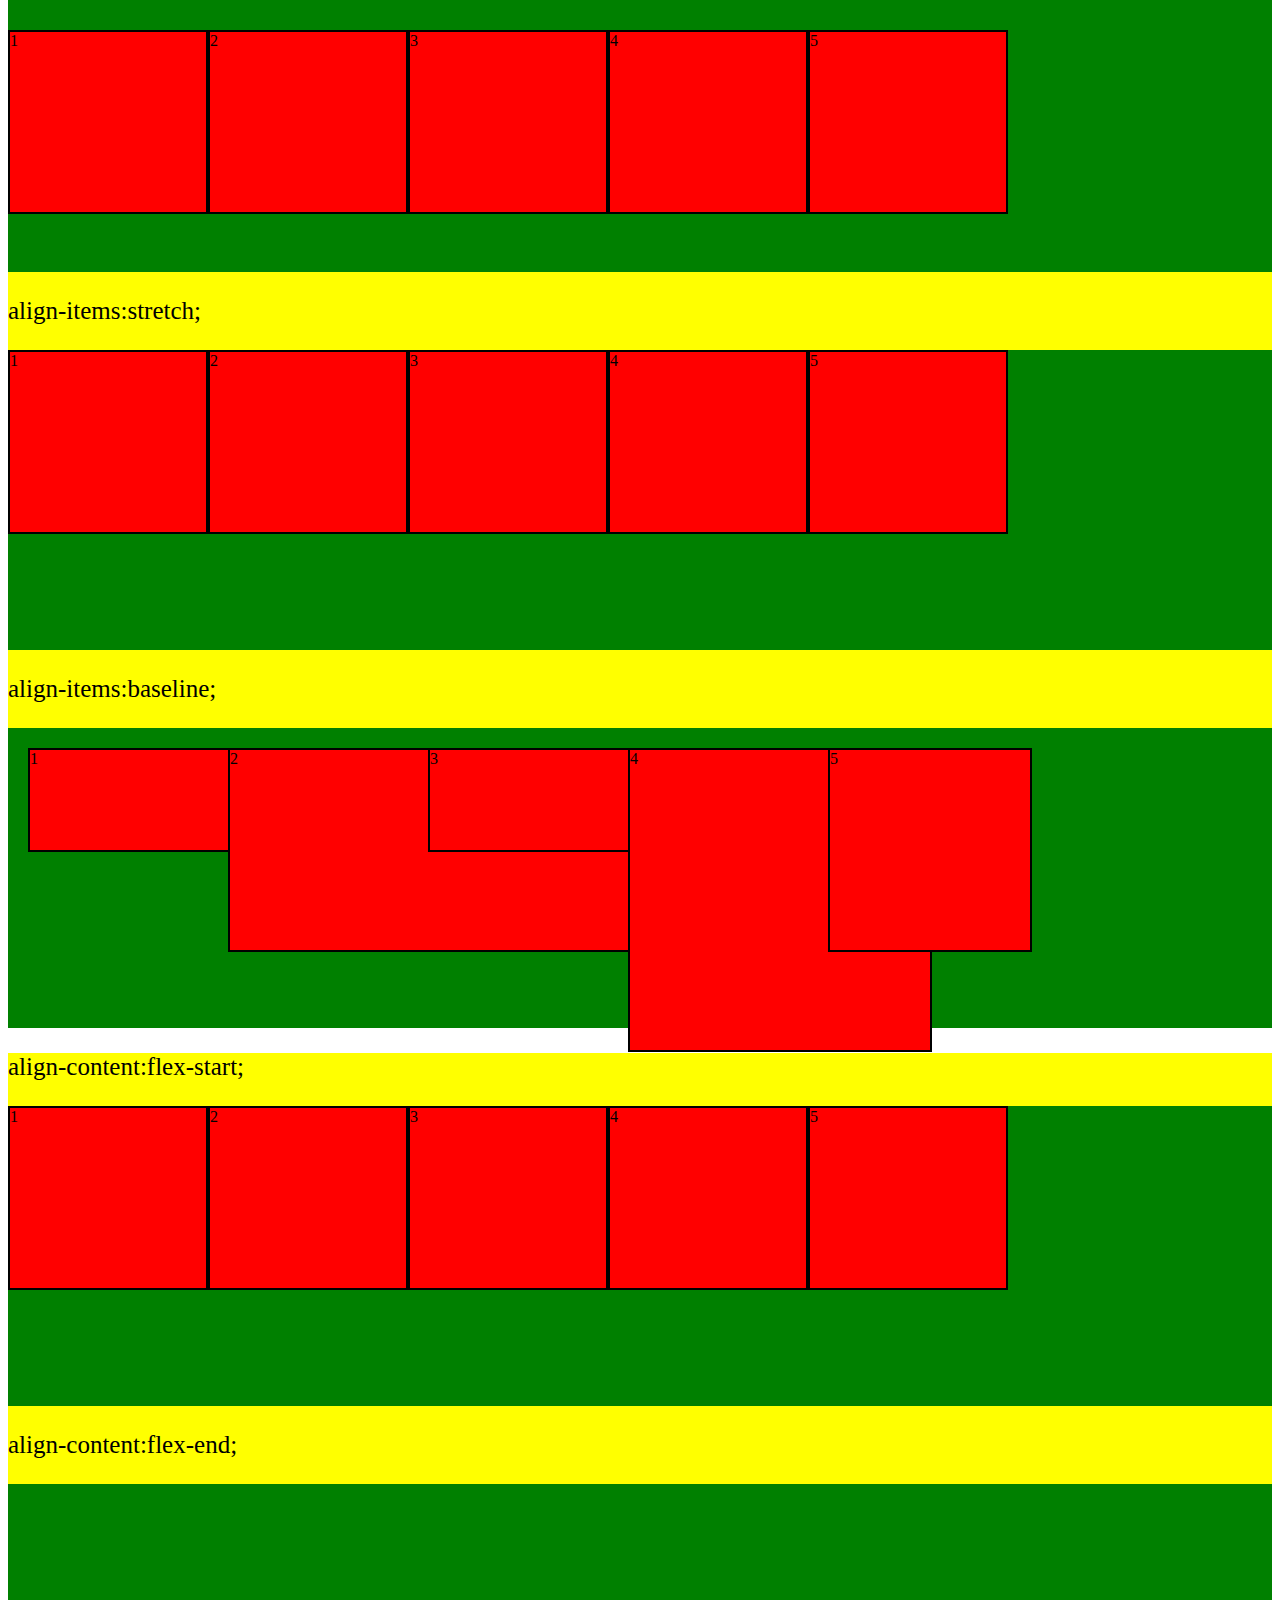
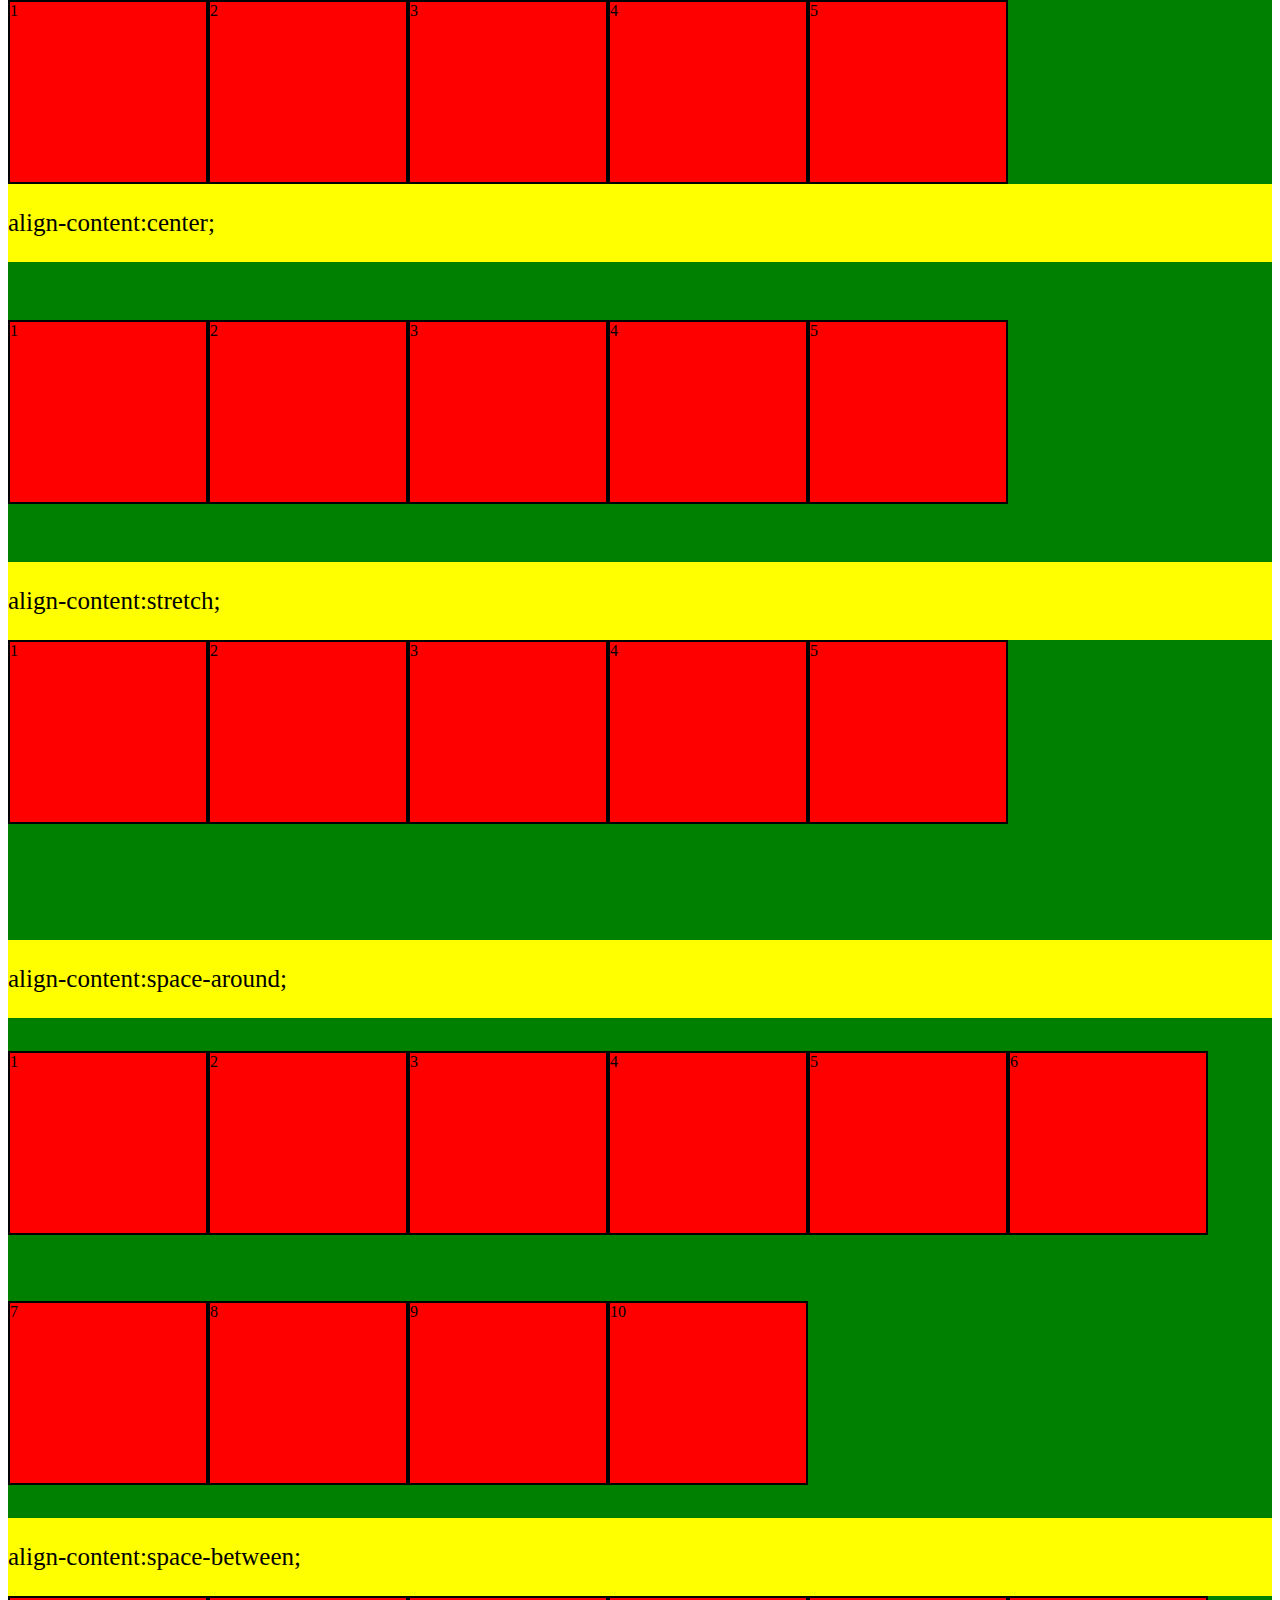
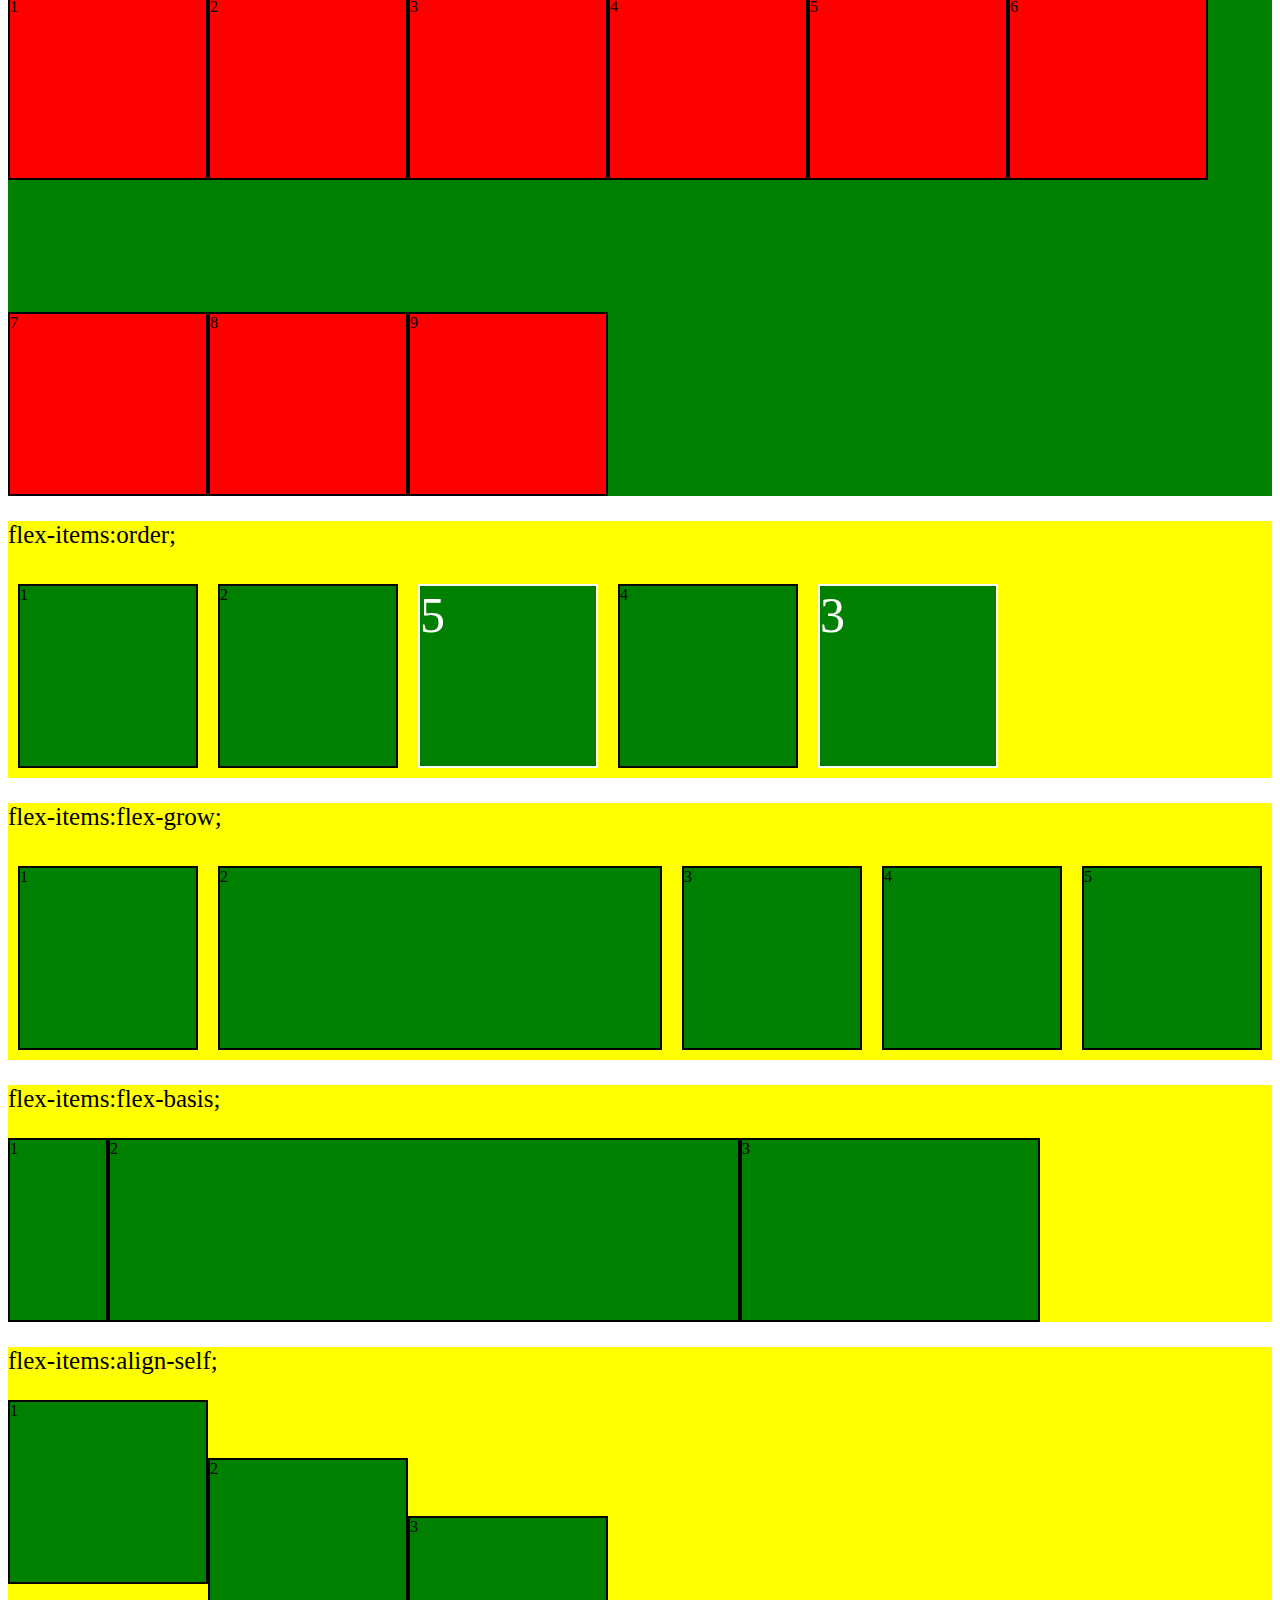
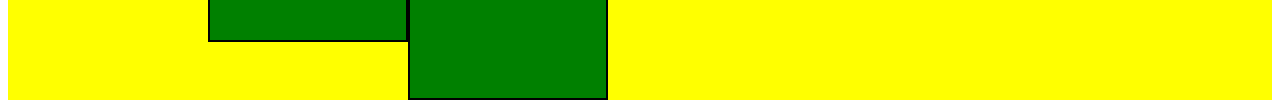
<file: flex.html>
<!DOCTYPE html>

<head>
<meta charset="utf-8">
<meta name="viewport" content="width=device-width,initial-scale=1.0">
<title>FLEX</title>
<link rel="stylesheet" href="css/flex.css">
</head>
<body>
<!---------- display flex starts---------->
<section class="flex">
<div class="container">
<p>flex-wrap:wrap;</p>
<div class="wrap-row">

	<div class="col-lg-3">
		<div class="box">
		1
		</div>
	</div>
	
	<div class="col-lg-3">
		<div class="box">
		2
		</div>
	</div>

	<div class="col-lg-3">
		<div class="box">
		3
		</div>
	</div>

	<div class="col-lg-3">
		<div class="box">
		4
		</div>
	</div>
	
	<div class="col-lg-3">
		<div class="box">
		5
		</div>
	</div>

</div>

<p>flex-wrap:no-wrap;</p>
<div class="row1">
<div class="col-lg-3">
	<div class="box">
	1
    </div>
</div>

<div class="col-lg-3">
	<div class="box">
	2
	</div>
</div>


<div class="col-lg-3">
	<div class="box">
	3
	</div>
</div>

<div class="col-lg-3">
	<div class="box">
	4
	</div>
</div>
	
<div class="col-lg-3">
	<div class="box">
	5
	</div>
</div>

</div>

<p>flex-wrap:wrap-reverse;</p>
  <div class="row2">
<div class="col-lg-3">
	<div class="box">
	1
	</div>
</div>

<div class="col-lg-3">
	<div class="box">
	2
	</div>
</div>

<div class="col-lg-3">
	<div class="box">
	3
	</div>
</div>

<div class="col-lg-3">
	<div class="box">
	4
	</div>
</div>
	
<div class="col-lg-3">
	<div class="box">
	5
	</div>
</div>

</div>

</div>
</section>
<!----------display flex end---------->

<!----------display direction starts---------->
<section class="direction">
<div class="container">
<p>flex-direction:row;</p>
<div class="dir-1">
	<div class="col-lg-3">
	<div class="box">
	1
	</div>
	</div>

<div class="col-lg-3">
	<div class="box">
	2
	</div>
</div>

<div class="col-lg-3">
	<div class="box">
	3
	</div>
</div>

<div class="col-lg-3">
	<div class="box">
	4
	</div>
</div>
	
<div class="col-lg-3">
	<div class="box">
	5
	</div>
</div>

</div>
<p>flex-direction:row-reverse;</p>
<div class="dir-2">
	<div class="col-lg-3">
	<div class="box">
	1
	</div>
	</div>


<div class="col-lg-3">
	<div class="box">
	2
	</div>
</div>


<div class="col-lg-3">
	<div class="box">
	3
	</div>
</div>



<div class="col-lg-3">
	<div class="box">
	4
	</div>
</div>
	
<div class="col-lg-3">
	<div class="box">
	5
	</div>
</div>

</div>

<p>flex-direction:column;</p>
	<div class="dir-3">
	<div class="col-lg-3">
	<div class="box">
	1
	</div>
	</div>


	<div class="col-lg-3">
	<div class="box">
	2
	</div>
	</div>


	<div class="col-lg-3">
	<div class="box">
	3
	</div>
	</div>



	<div class="col-lg-3">
	<div class="box">
	4
	</div>
	</div>
	
	<div class="col-lg-3">
	<div class="box">
	5
	</div>
	</div>
</div>

<p>flex-direction:column-reverse;</p>
	<div class="dir-4">
	<div class="col-lg-3">
	<div class="box">
	1
	</div>
	</div>


	<div class="col-lg-3">
	<div class="box">
	2
	</div>
	</div>


	<div class="col-lg-3">
	<div class="box">
	3
	</div>
	</div>



	<div class="col-lg-3">
	<div class="box">
	4
	</div>
	</div>
	
	<div class="col-lg-3">
	<div class="box">
	5
	</div>
	</div>
</div>

</div>
</section>

<!----------display direction end---------->

<!----------justify content starts---------->
<section class="justify-content">
<div class="container">
<p>justify-content:flex-start;</p>
<div class="justify-content1">
	<div class="col-lg-3">
	<div class="box">
	1
	</div>
	</div>

<div class="col-lg-3">
	<div class="box">
	2
	</div>
</div>

<div class="col-lg-3">
	<div class="box">
	3
	</div>
</div>

<div class="col-lg-3">
	<div class="box">
	4
	</div>
</div>
	
	<div class="col-lg-3">
	<div class="box">
	5
	</div>
	</div>
	
</div>


<p>justify-content:flex-end;</p>
<div class="justify-content2">
	<div class="col-lg-3">
	<div class="box">
	1
	</div>
	</div>


	<div class="col-lg-3">
	<div class="box">
	2
	</div>
	</div>

	<div class="col-lg-3">
	<div class="box">
	3
	</div>
	</div>

	<div class="col-lg-3">
	<div class="box">
	4
	</div>
	</div>
	
	<div class="col-lg-3">
	<div class="box">
	5
	</div>
	</div>
</div>

<p>justify-content:center;</p>
	<div class="justify-content3">
	<div class="col-lg-3">
	<div class="box">
	1
	</div>
	</div>


	<div class="col-lg-3">
	<div class="box">
	2
	</div>
	</div>


	<div class="col-lg-3">
	<div class="box">
	3
	</div>
	</div>



	<div class="col-lg-3">
	<div class="box">
	4
	</div>
	</div>
	
	<div class="col-lg-3">
	<div class="box">
	5
	</div>
	</div>
</div>

<p>justify-content:space-around;</p>
	<div class="justify-content4">
	<div class="col-lg-3">
	<div class="box">
	1
	</div>
	</div>


	<div class="col-lg-3">
	<div class="box">
	2
	</div>
	</div>


	<div class="col-lg-3">
	<div class="box">
	3
	</div>
	</div>



	<div class="col-lg-3">
	<div class="box">
	4
	</div>
	</div>
	
	<div class="col-lg-3">
	<div class="box">
	5
	</div>
	</div>
</div>

<p>justify-content:space-between;</p>
	<div class="justify-content5">
	<div class="col-lg-3">
	<div class="box">
	1
	</div>
	</div>


	<div class="col-lg-3">
	<div class="box">
	2
	</div>
	</div>


	<div class="col-lg-3">
	<div class="box">
	3
	</div>
	</div>



	<div class="col-lg-3">
	<div class="box">
	4
	</div>
	</div>
	
	<div class="col-lg-3">
	<div class="box">
	5
	</div>
	</div>
</div>

<p>justify-content:space-evenly;</p>
	<div class="justify-content6">
	<div class="col-lg-3">
	<div class="box">
	1
	</div>
	</div>

	<div class="col-lg-3">
	<div class="box">
	2
	</div>
	</div>


	<div class="col-lg-3">
	<div class="box">
	3
	</div>
	</div>



	<div class="col-lg-3">
	<div class="box">
	4
	</div>
	</div>
	
	<div class="col-lg-3">
	<div class="box">
	5
	</div>
	</div>
</div>

</div>
</section>
<!------------justify content end------->

<!----------align items starts---------->
<section class="align-items">
<div class="container">
<p>align-items:flex-start;</p>
<div class="aln-itm-1">
	<div class="col-lg-3">
	<div class="box">
	1
	</div>
	</div>


	<div class="col-lg-3">
	<div class="box">
	2
	</div>
	</div>

	<div class="col-lg-3">
	<div class="box">
	3
	</div>
	</div>

	<div class="col-lg-3">
	<div class="box">
	4
	</div>
	</div>
	
	<div class="col-lg-3">
	<div class="box">
	5
	</div>
	</div>
</div>

<p>align-items:flex-end;</p>
<div class="aln-itm-2">
	<div class="col-lg-3">
	<div class="box">
	1
	</div>
	</div>


	<div class="col-lg-3">
	<div class="box">
	2
	</div>
	</div>

	<div class="col-lg-3">
	<div class="box">
	3
	</div>
	</div>

	<div class="col-lg-3">
	<div class="box">
	4
	</div>
	</div>
	
	<div class="col-lg-3">
	<div class="box">
	5
	</div>
	</div>
</div>

<p>align-items:center;</p>
	<div class="aln-itm-3">
	<div class="col-lg-3">
	<div class="box">
	1
	</div>
	</div>


	<div class="col-lg-3">
	<div class="box">
	2
	</div>
	</div>


	<div class="col-lg-3">
	<div class="box">
	3
	</div>
	</div>



	<div class="col-lg-3">
	<div class="box">
	4
	</div>
	</div>
	
	<div class="col-lg-3">
	<div class="box">
	5
	</div>
	</div>
</div>

<p>align-items:stretch;</p>
	<div class="aln-itm-4">
	<div class="col-lg-3">
	<div class="box">
	1
	</div>
	</div>

	<div class="col-lg-3">
	<div class="box">
	2
	</div>
	</div>

	<div class="col-lg-3">
	<div class="box">
	3
	</div>
	</div>

	<div class="col-lg-3">
	<div class="box">
	4
	</div>
	</div>
	
	<div class="col-lg-3">
	<div class="box">
	5
	</div>
	</div>
</div>

<p>align-items:baseline;</p>
	<div class="aln-itm-5">
	<div class="col-lg-3">
	<div class="box1">
	1
	</div>
	</div>

	<div class="col-lg-3">
	<div class="box2">
	2
	</div>
	</div>

	<div class="col-lg-3">
	<div class="box3">
	3
	</div>
	</div>
	
	<div class="col-lg-3">
	<div class="box4">
	4
	</div>
	</div>
	
	<div class="col-lg-3">
	<div class="box5">
	5
	</div>
	</div>
</div>
</div>
</section>
<!----------align content starts---------->
<section class="align-content">
<div class="container">
<p>align-content:flex-start;</p>
<div class="aln-content-1">
	<div class="col-lg-3">
	<div class="box">
	1
	</div>
	</div>


	<div class="col-lg-3">
	<div class="box">
	2
	</div>
	</div>

	<div class="col-lg-3">
	<div class="box">
	3
	</div>
	</div>

	<div class="col-lg-3">
	<div class="box">
	4
	</div>
	</div>
	
	<div class="col-lg-3">
	<div class="box">
	5
	</div>
	</div>
</div>

<p>align-content:flex-end;</p>
<div class="aln-content-2">
	<div class="col-lg-3">
	<div class="box">
	1
	</div>
	</div>


	<div class="col-lg-3">
	<div class="box">
	2
	</div>
	</div>

	<div class="col-lg-3">
	<div class="box">
	3
	</div>
	</div>

	<div class="col-lg-3">
	<div class="box">
	4
	</div>
	</div>
	
	<div class="col-lg-3">
	<div class="box">
	5
	</div>
	</div>
</div>

<p>align-content:center;</p>
	<div class="aln-content-3">
	<div class="col-lg-3">
	<div class="box">
	1
	</div>
	</div>


	<div class="col-lg-3">
	<div class="box">
	2
	</div>
	</div>


	<div class="col-lg-3">
	<div class="box">
	3
	</div>
	</div>



	<div class="col-lg-3">
	<div class="box">
	4
	</div>
	</div>
	
	<div class="col-lg-3">
	<div class="box">
	5
	</div>
	</div>
</div>

<p>align-content:stretch;</p>
	<div class="aln-content-4">
	<div class="col-lg-3">
	<div class="box">
	1
	</div>
	</div>

	<div class="col-lg-3">
	<div class="box">
	2
	</div>
	</div>

	<div class="col-lg-3">
	<div class="box">
	3
	</div>
	</div>

	<div class="col-lg-3">
	<div class="box">
	4
	</div>
	</div>
	
	<div class="col-lg-3">
	<div class="box">
	5
	</div>
	</div>
</div>

<p>align-content:space-around;</p>
	<div class="aln-content-5">
	<div class="col-lg-3">
	<div class="box">
	1
	</div>
	</div>

	<div class="col-lg-3">
	<div class="box">
	2
	</div>
	</div>

	<div class="col-lg-3">
	<div class="box">
	3
	</div>
	</div>
	
	<div class="col-lg-3">
	<div class="box">
	4
	</div>
	</div>
	
	<div class="col-lg-3">
	<div class="box">
	5
	</div>
	</div>
	<div class="col-lg-3">
	<div class="box">
	6
	</div>
	</div>
	<div class="col-lg-3">
	<div class="box">
	7
	</div>
	</div>
	<div class="col-lg-3">
	<div class="box">
	8
	</div>
	</div>
	<div class="col-lg-3">
	<div class="box">
	9
	</div>
	</div>
	<div class="col-lg-3">
	<div class="box">
	10
	</div>
	</div>
	
	</div>
	
	<p>align-content:space-between;</p>
	<div class="aln-content-6">
	<div class="col-lg-3">
	<div class="box">
	1
	</div>
	</div>

	<div class="col-lg-3">
	<div class="box">
	2
	</div>
	</div>

	<div class="col-lg-3">
	<div class="box">
	3
	</div>
	</div>
	
	<div class="col-lg-3">
	<div class="box">
	4
	</div>
	</div>
	
	<div class="col-lg-3">
	<div class="box">
	5
	</div>
	</div>
	<div class="col-lg-3">
	<div class="box">
	6
	</div>
	</div>
	<div class="col-lg-3">
	<div class="box">
	7
	</div>
	</div>
	<div class="col-lg-3">
	<div class="box">
	8
	</div>
	</div>
	<div class="col-lg-3">
	<div class="box">
	9
	</div>
	</div>

</div>

</div>
</section>
<!----------flex-items starts---------->
<section class="order">
<div class="container">
<p>flex-items:order;</p>
<div class="order-1">
	<div class="col-lg-3 ff1">
	<div class="boxA">
	1
	</div>
	</div>

<div class="col-lg-3 ff2">
	<div class="boxB">
	2
	</div>
</div>

<div class="col-lg-3 ff3">
	<div class="boxC">
	3
	</div>
</div>

<div class="col-lg-3 ff4">
	<div class="boxD">
	4
	</div>
</div>
	
	<div class="col-lg-3 ff5">
	<div class="boxE">
	5
	</div>
	</div>
	
</div>
</div>
</section>

<section class="flex-grow">
<div class="container">
<p>flex-items:flex-grow;</p>
<div class="flex-grow-1">
	<div class="col-lg-3">
	<div class="boxF">
	1
	</div>
	</div>


	<div class="col-lg-3 ff8">
	<div class="boxG">
	2
	</div>
	</div>

	<div class="col-lg-3">
	<div class="boxH">
	3
	</div>
	</div>

	<div class="col-lg-3">
	<div class="boxI">
	4
	</div>
	</div>
	
	<div class="col-lg-3">
	<div class="boxJ">
	5
	</div>
	</div>
</div>
</div>
</section>

<section class="flex-basis">
<div class="container">
<p>flex-items:flex-basis;</p>
<div class="flex-basis-1">
	<div class="col-lg-3 ff6">
	<div class="basis-1">
	1
	</div>
	</div>


	<div class="col-lg-3 ff7">
	<div class="basis-2">
	2
	</div>
	</div>

	<div class="col-lg-3 ff9">
	<div class="basis-3">
	3
	</div>
	</div>

</div>
</div>
</section>
<section class="aign-self">
<div class="container">
<p>flex-items:align-self;</p>
<div class="align-self-1">
	<div class="col-lg-3 bb1 ">
	<div class="self-1">
	1
	</div>
	</div>


	<div class="col-lg-3 bb2">
	<div class="self-2">
	2
	</div>
	</div>

	<div class="col-lg-3 bb3">
	<div class="self-3">
	3
	</div>
	</div>

</div>
</div>
</section>
</body>
</html>
</file>
<file: css/flex.css>
.wrap-row{
	display:flex;
	flex-wrap:wrap;
}
.flex{
	height:100%;
	
}
.container{
	width:100%;
	background-color:yellow;
}
.col-lg-3{
	width:200px;
}

.box{
	background-color:red;
	border:solid 2px;
	height:20vh;
	
}
.container p{
	font-size:25px;
}

/*Display Flex Wrap*/
.wrap-row{
	display:flex;
	flex-wrap:wrap;
}

.row1{
	display:flex;
	flex-wrap:no-wrap;
	padding-top:30px;	
}
.row2{
	display:flex;
	flex-wrap:wrap-reverse;
	padding:30px 0;	
}
/* Direction */
.dir-1{
	display:flex;
	flex-direction:row;
	padding:30px 0;	
}
.dir-2{
	display:flex;
	flex-direction:row-reverse;
	padding:30px 0;	
}
.dir-3{
	display:flex;
	flex-direction:column;
	padding:30px 0;	
}
.dir-4{
	display:flex;
	flex-direction:column-reverse;
	padding:30px 0;	
}
/*justify-content*/

.justify-content1{
	display:flex;
	justify-content:flex-start;
	padding:30px 0;	
}
.justify-content2{
	display:flex;
	justify-content:flex-end;
	padding:30px 0;	
}
.justify-content3{ 
     display:flex;
	 padding:15px 0;
	 justify-content:center;
}
.justify-content4{
	display:flex;
	justify-content:space-around;
	padding:30px 0;	
}
.justify-content5{
	display:flex;
	justify-content:space-between;
	padding:30px 0;	
}
.justify-content6{
	display:flex;
	justify-content:space-evenly;
	padding:30px 0;	
}
/*align-items*/
.aln-itm-1{
	display: flex;
	align-items: flex-start;
	background-color:green;
	height:300px;
}

.aln-itm-2{
	display:flex;
	align-items:flex-end;	
	background-color:green;
	height:300px;
}
.aln-itm-3{ 
     display:flex;
	 align-items:center;
	 background-color:green;
	height:300px;
}
.aln-itm-4{
	display:flex;
	background-color:green;
	 align-items: stretch;
	height:300px;
}

.aln-itm-5{
	display:flex;
	justify-content:baseline;
	background-color:green;
	height:300px;
}
.box1{
	height:100px;
	width:200px;
	background-color:red;
	border:solid 2px;
	margin:20px;
}
.box2{
	height:200px;
	width:400px;
	background-color:red;
	border:solid 2px;
	margin:20px;
}
.box3{
	height:100px;
	width:300px;
	background-color:red;
	border:solid 2px;
	margin:20px;
}
.box4{
	height:300px;
	width:300px;
	background-color:red;
	border:solid 2px;
	margin:20px;
}
.box5{
	height:200px;
	width:200px;
	background-color:red;
	border:solid 2px;
	margin:20px;
}
/*align-content*/
.aln-content-1{
	display:flex;
	flex-wrap:wrap;
	align-content:flex-start;
	background-color:green;
	height:300px;
}
.aln-content-2{
	display:flex;
	flex-wrap:wrap;
	align-content:flex-end;
	background-color:green;
	height:300px;
}
.aln-content-3{
	display:flex;
	flex-wrap:wrap;
	align-content:center;
	background-color:green;
	height:300px;
}
.aln-content-4{
	display:flex;
	flex-wrap:wrap;
	align-content:stretch;
	background-color:green;
	height:300px;
}
.aln-content-5{
	display:flex;
	flex-wrap:wrap;
	align-content:space-around;
	background-color:green;
	height:500px;
	
}
.aln-content-6{
	display:flex;
	flex-wrap:wrap;
	align-content:space-between;
	background-color:green;
	height:500px;
	
}
.order-1{
	display:flex;
}
.boxA{
	background-color:green;
	height:20vh;
	margin:10px;
	border:solid 2px;
}
.boxB{
	
	background-color:green;
	height:20vh;
	margin:10px;
	border:solid 2px;
}
.boxC{
	
	background-color:green;
	height:20vh;
	margin:10px;
	border:solid 2px;
}
.boxD{
	
	background-color:green;
	height:20vh;
	margin:10px;
	border:solid 2px;
}
.boxE{
	
	background-color:green;
	height:20vh;
	margin:10px;
	border:solid 2px;
}
.ff1{
	order:1;
}
.ff2{
	order:2;
}	
.ff3{
	order:5;
	font-size:50px;
	color:#fff;
}	
.ff4{
	order:4;
	
}	
.ff5{
	order:3;
	font-size:50px;
	color:#fff;
}	
.flex-grow-1{
	display:flex;
	flex-wrap:wrap;
}	
.boxF{
	background-color:green;
	height:20vh;
	margin:10px;
	border:solid 2px;
}
.boxG{
	
	background-color:green;
	height:20vh;
	margin:10px;
	border:solid 2px;
	
}
.boxH{
	
	background-color:green;
	height:20vh;
	margin:10px;
	border:solid 2px;
	
}
.boxI{

	background-color:green;
	height:20vh;
	margin:10px;
	border:solid 2px;
}
.boxJ{

	background-color:green;
	height:20vh;
	margin:10px;
	border:solid 2px;
}

.ff8{
	flex-grow: 8;
}
.flex-basis-1{
	display:flex;
}
.basis-1{
	background-color:green;
	height:20vh;
	border:solid 2px;
	
}
.basis-2{
	background-color:green;
	height:20vh;
	border:solid 2px;
	
}
.basis-3{
	background-color:green;
	height:20vh;
	border:solid 2px;
}
.ff6{
	flex-basis:100px;
}
.ff7{
	flex-basis:50%;
}
.ff9{
	flex-basis:300px;
}
.align-self-1{
	display:flex;
	height:300px;
}
.self-1{
	background-color:green;
	height:20vh;
	border:solid 2px;
	align-self:flex-start;
}
.self-2{
	background-color:green;
	height:20vh;
	border:solid 2px;
	align-self:center;
	
}
.self-3{
	background-color:green;
	height:20vh;
	border:solid 2px;

}


.bb1{
	align-self:flex-strat;
}
.bb2{
	align-self:center;
}
.bb3{
	align-self:flex-end;
}
</file>
